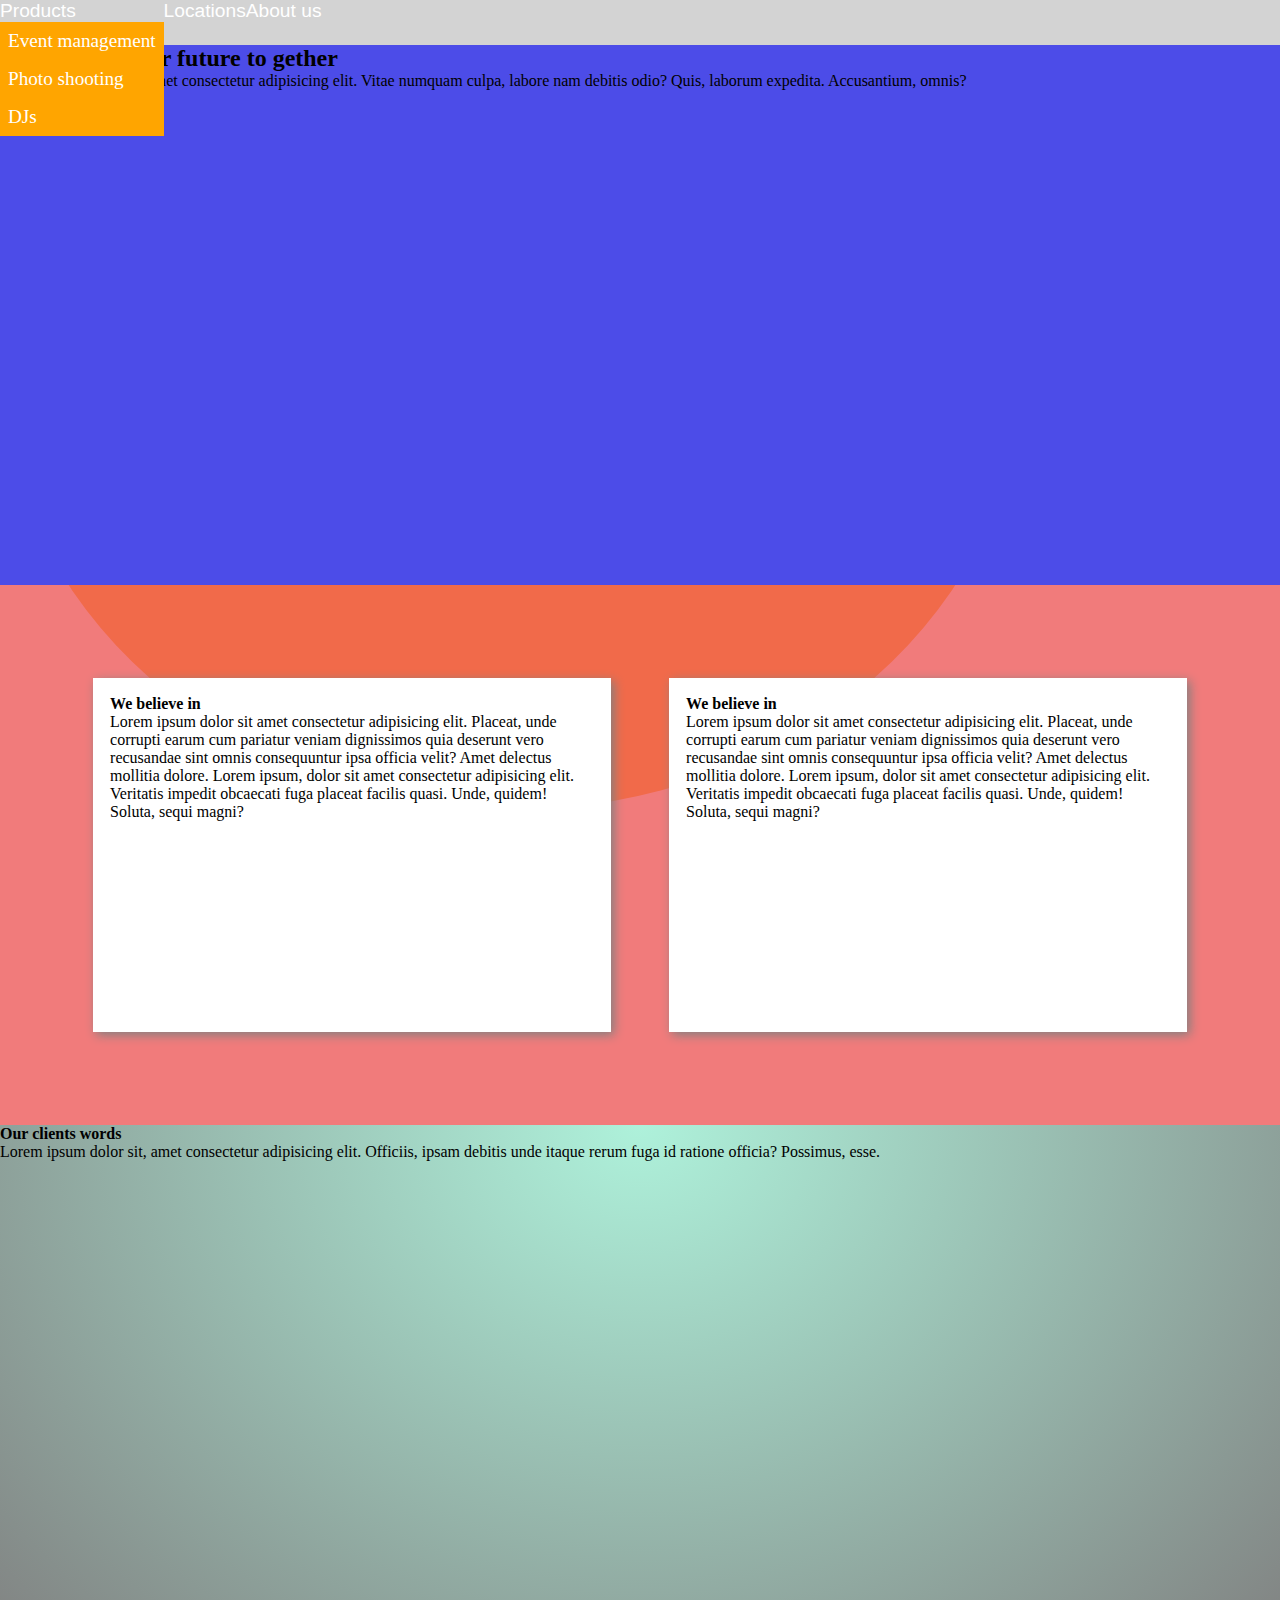
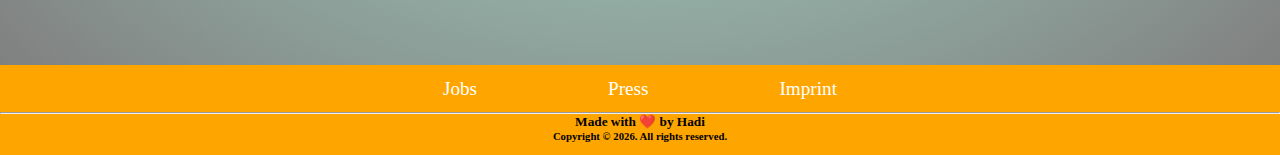
<file: feb/07-02/index.html>
<!DOCTYPE html>
<html lang="en">
  <head>
    <meta charset="UTF-8" />
    <meta http-equiv="X-UA-Compatible" content="IE=edge" />
    <meta name="viewport" content="width=device-width, initial-scale=1.0" />
    <title>Simple menu</title>
    <link rel="stylesheet" href="./css/style.css" />
  </head>
  <body>
    <!-- menu -->
    <header>
      <nav class="navbar">
        <nav class="subnav">
          <span class="subnavbtn">Products</span>
          <ul class="subnav-content">
            <li class="list-item"><a href="#">Event management</a></li>
            <li class="list-item"><a href="#">Photo shooting</a></li>
            <li class="list-item"><a href="#">DJs</a></li>
          </ul>
        </nav>
        <nav class="subnav">
          <button class="subnavbtn">Locations</button>
          <ul class="subnav-content">
            <li class="list-item">Berlin</li>
            <li class="list-item">Dubai</li>
            <li class="list-item">New York</li>
            <li class="list-item">Amsterdam</li>
          </ul>
        </nav>
        <nav class="subnav">
          <span class="subnavbtn">About us</span>
          <ul class="subnav-content">
            <li class="list-item">Who we are</li>
            <li class="list-item">Work with us</li>
          </ul>
        </nav>
      </nav>
    </header>
    <!-- <section class="side">
      <article>
        <div>
          <h2>Let's protect our future to gether</h2>
          Lorem ipsum dolor sit amet consectetur adipisicing elit. Vitae numquam
          culpa, labore nam debitis odio? Quis, laborum expedita. Accusantium,
          omnis
        </div>
      </article>
    </section> -->
    <main>
      <section class="intro-container">
        <article>
          <div>
            <h2>Let's protect our future to gether</h2>
            Lorem ipsum dolor sit amet consectetur adipisicing elit. Vitae
            numquam culpa, labore nam debitis odio? Quis, laborum expedita.
            Accusantium, omnis?
            <br />
            <a href="#">learn more</a>
          </div>
        </article>
      </section>
      <section class="products-container">
        <article>
          <div>
            <h4>We believe in</h4>
            Lorem ipsum dolor sit amet consectetur adipisicing elit. Placeat,
            unde corrupti earum cum pariatur veniam dignissimos quia deserunt
            vero recusandae sint omnis consequuntur ipsa officia velit? Amet
            delectus mollitia dolore. Lorem ipsum, dolor sit amet consectetur
            adipisicing elit. Veritatis impedit obcaecati fuga placeat facilis
            quasi. Unde, quidem! Soluta, sequi magni?
          </div>
        </article>
        <article>
          <div>
            <h4>We believe in</h4>
            Lorem ipsum dolor sit amet consectetur adipisicing elit. Placeat,
            unde corrupti earum cum pariatur veniam dignissimos quia deserunt
            vero recusandae sint omnis consequuntur ipsa officia velit? Amet
            delectus mollitia dolore. Lorem ipsum, dolor sit amet consectetur
            adipisicing elit. Veritatis impedit obcaecati fuga placeat facilis
            quasi. Unde, quidem! Soluta, sequi magni?
          </div>
        </article>
      </section>
      <section class="clients-container">
        <article>
          <div>
            <h4>Our clients words</h4>
            Lorem ipsum dolor sit, amet consectetur adipisicing elit. Officiis,
            ipsam debitis unde itaque rerum fuga id ratione officia? Possimus,
            esse.
          </div>
        </article>
      </section>
    </main>
    <!-- footer -->
    <footer>
      <ul class="footer-menu">
        <li><a href="#" class="list-item">Jobs</a></li>
        <li><a href="#" class="list-item">Press</a></li>
        <li><a href="#" class="list-item">Imprint</a></li>
      </ul>
      <hr />
      <div>
        <h5>Made with ❤️ by Hadi</h5>
        <h6>Copyright © <span class="year"> </span>. All rights reserved.</h6>
      </div>
    </footer>
    <script>
      let span = document.querySelector(".year");
      let year = new Date().getFullYear();
      span.innerHTML = year;
    </script>
  </body>
</html>
</file>
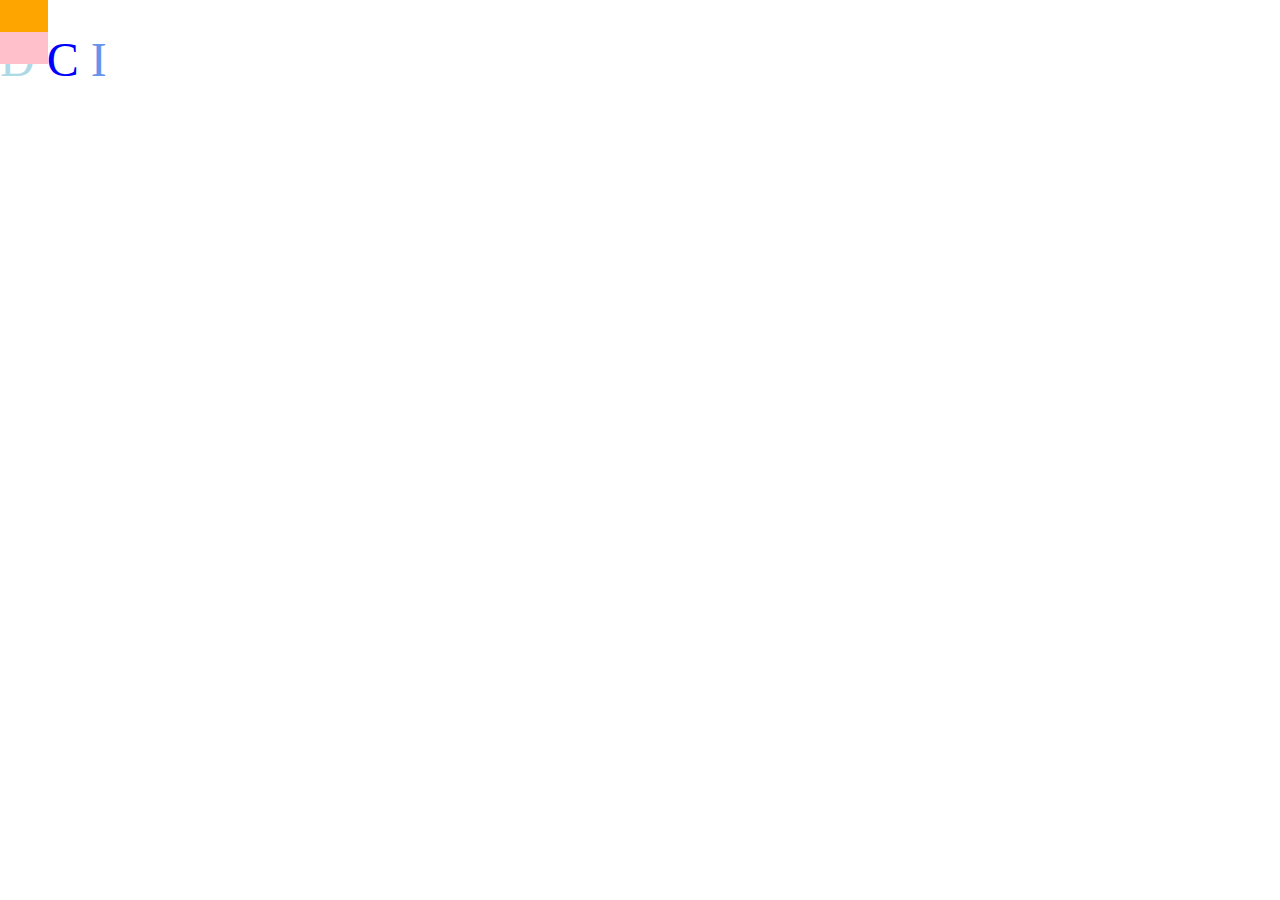
<file: feb/08-02/index.html>
<!DOCTYPE html>
<html lang="en">
  <head>
    <meta charset="UTF-8" />
    <meta http-equiv="X-UA-Compatible" content="IE=edge" />
    <meta name="viewport" content="width=device-width, initial-scale=1.0" />
    <link rel="stylesheet" href="./css/style.css" />
    <title>Animations && Simple menu</title>
  </head>
  <body>
    <!-- 
    div.box$*4
    nav>ul>li*3>a
    header+main+footer
 -->
    <div class="box"></div>
    <div class="shape"></div>
    <div class="dci"><span>D</span> <span>C</span> <span>I</span></div>
  </body>
</html>
</file>
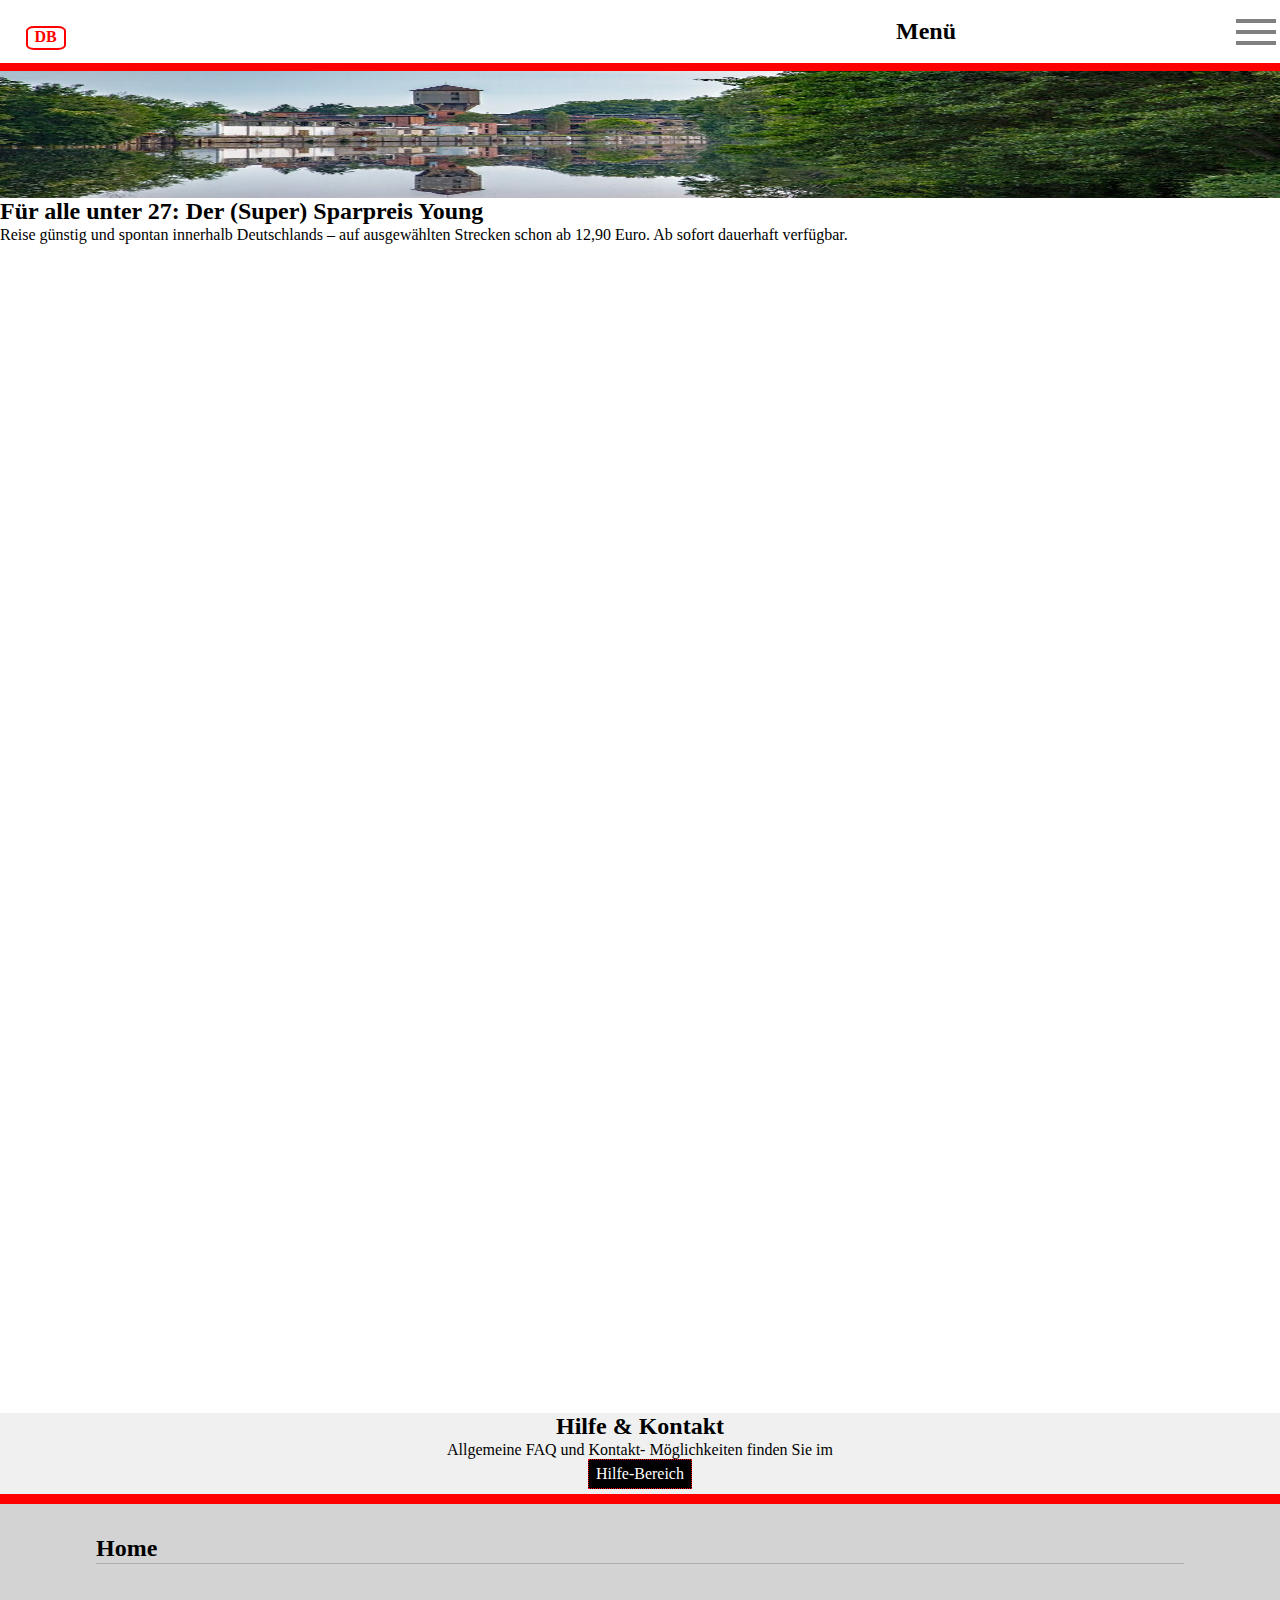
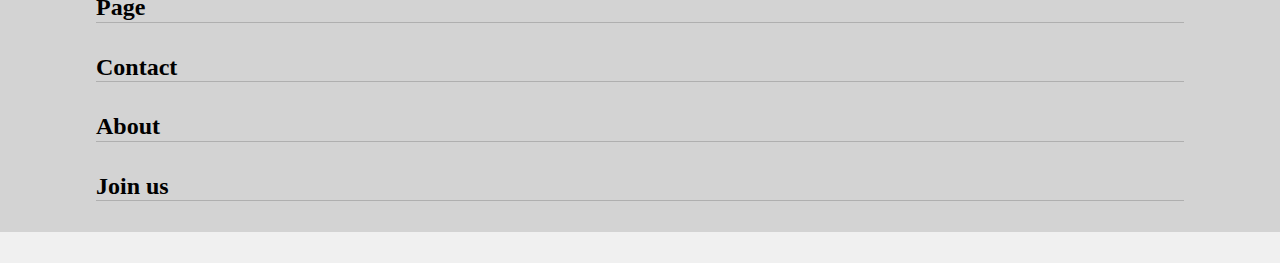
<file: feb/10-02/index.html>
<!DOCTYPE html>
<html lang="en">
  <head>
    <meta charset="UTF-8" />
    <meta name="viewport" content="width=device-width, initial-scale=1.0" />
    <meta http-equiv="X-UA-Compatible" content="ie=edge" />
    <link rel="stylesheet" href="./css/style.css" />
    <title>Web app project</title>
  </head>
  <body>
    <header>
      <nav>
        <div class="logo">DB</div>
        <ul>
          <li>StartseiteStartseite</li>
          <li>bahn.de/aktuell</li>
          <li>Hilfe & Kontakt</li>
          <li>🗺 Deutsch</li>
        </ul>
        <form action="#">
          <input type="text" placeholder="Suchen" id="1" />
        </form>
        <div class="menu">
          <h2>Menü</h2>
          <div class="hamburger">
            <div></div>
            <div></div>
            <div></div>
          </div>
        </div>
      </nav>
      <nav>
        <ul>
          <li>Tickets</li>
          <li>|</li>
          <li>Kunden</li>
          <li>|</li>
          <li>Info</li>
          <li>|</li>
          <li>Login</li>
        </ul>
      </nav>
    </header>
    <main>
      <section>
        <article class="main-landing-part">
          <div><img src="./images/image.png" alt="Just a nice view" /></div>
          <div>
            <h2>Für alle unter 27: Der (Super) Sparpreis Young</h2>
            <p>
              Reise günstig und spontan innerhalb Deutschlands – auf
              ausgewählten Strecken schon ab 12,90 Euro. Ab sofort dauerhaft
              verfügbar. 
            </p>
          </div>
        </article>
        <article class="slider"></article>
      </section>
      <section class="card">
        <article>
          <div></div>
          <div></div>
        </article>
      </section>
      <section>
        <article></article>
        <article></article>
        <article></article>
      </section>
    </main>
    <footer>
      <div>
        <h2>Hilfe & Kontakt</h2>
        <p>Allgemeine FAQ und Kontakt- Möglichkeiten finden Sie im</p>
        <a href="#" class="link"><span>Hilfe-Bereich</span></a>
      </div>
      <div>
        <ul>
          <li>Home</li>
          <li>Page</li>
          <li>Contact</li>
          <li>About</li>
          <li>Join us</li>
        </ul>
      </div>
    </footer>
  </body>
</html>
</file>
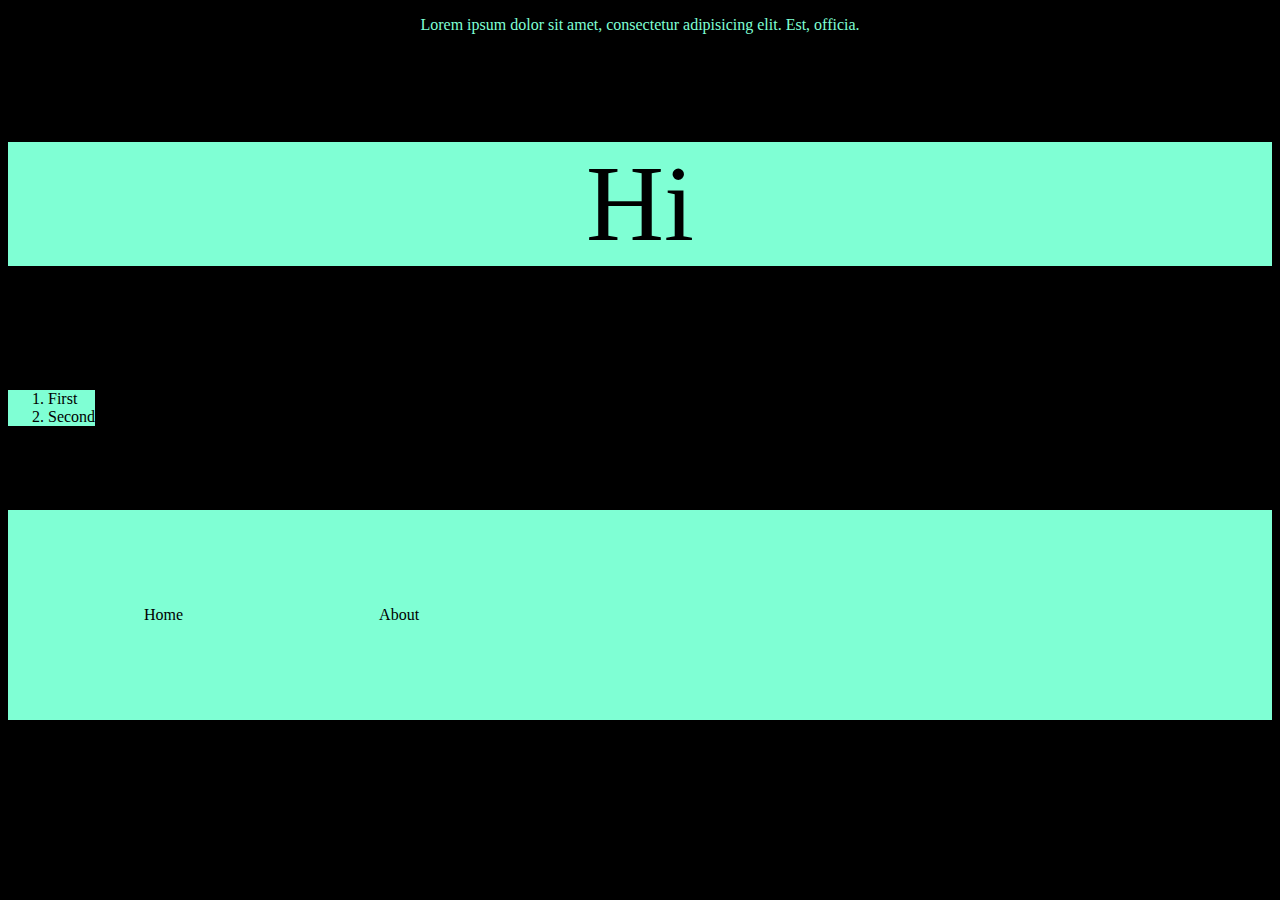
<file: jan/13-01/index.html>
<!DOCTYPE html>
<html lang="en">
  <head>
    <meta charset="UTF-8" />
    <meta http-equiv="X-UA-Compatible" content="IE=edge" />
    <meta name="viewport" content="width=device-width, initial-scale=1.0" />
    <link rel="stylesheet" href="./style.css" />
    <title>Html/css basics</title>
  </head>
  <body>
    <p class="dark">
      Lorem ipsum dolor sit amet, consectetur adipisicing elit. Est, officia.
    </p>

    <div class="dark">
      <p>Hi</p>
    </div>

    <div class="container">
    <ol>    
      <li>First</li>
      <li>Second</li>  
    </ol>
  </div >

    <ul>
      <li>Main</li>
      <li>Last</li>
    </ul>

    <nav>
      <ul class="dark light" tooltip="im a tooltip">
        <li> <a href="#">Home</a> </li>
        <li> <a href="#">About</a> </li>
      </ul>
    </nav>
  </body>
</html>
</file>
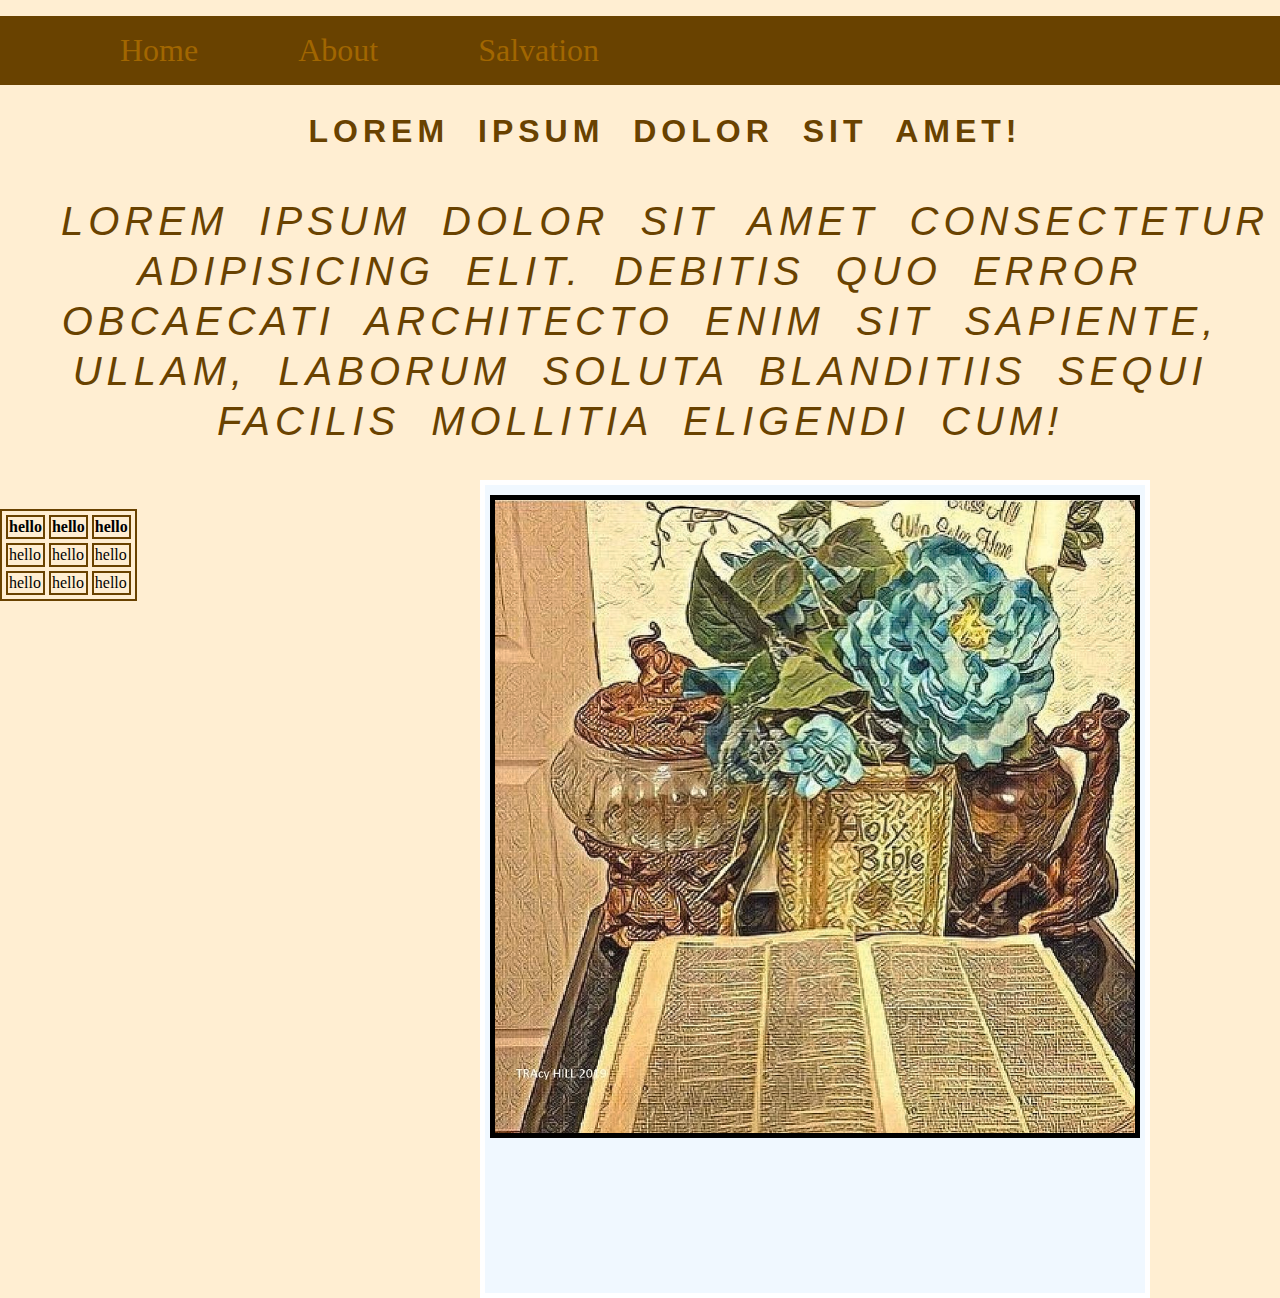
<file: jan/18-01/index.html>
<!DOCTYPE html>
<html lang="en">
  <head>
    <meta charset="UTF-8" />
    <meta http-equiv="X-UA-Compatible" content="IE=edge" />
    <meta name="viewport" content="width=device-width, initial-scale=1.0" />
    <link rel="stylesheet" href="./css/style.css" />
    <title>Css</title>
    <link rel="stylesheet" href="./css/style.css">
  </head>
  <body>

<nav>
  <ul>
    <li><a href="index.html">Home</a></li>
    <li><a href="about.html">About</a></li>
    <li><a href="salvation.html">Salvation</a></li>
  </ul>
</nav>


  <h1>Lorem ipsum dolor sit amet!</h1>

  <div>
  <p>Lorem ipsum dolor sit amet consectetur adipisicing elit. Debitis quo error obcaecati architecto enim sit sapiente, ullam, laborum soluta blanditiis sequi facilis mollitia eligendi cum!    
  </p>
  </div>

  <div>
    <a href="http://www.google.de" target="_blank" nofollow>Find the Truth</a>
  </div>

  <div id="img1">
    <img src="../18-01/images/bible.jpg" alt="bible">
  </div>

<table>
<tr>
  <th>hello</th>
  <th>hello</th>
  <th>hello</th>
</tr>
<tr>
  <td>hello</td>
  <td>hello</td>
  <td>hello</td>
</tr>
<tr>
  <td>hello</td>
  <td>hello</td>
  <td>hello</td>
</tr>
</table>

  </body>
</html>
</file>
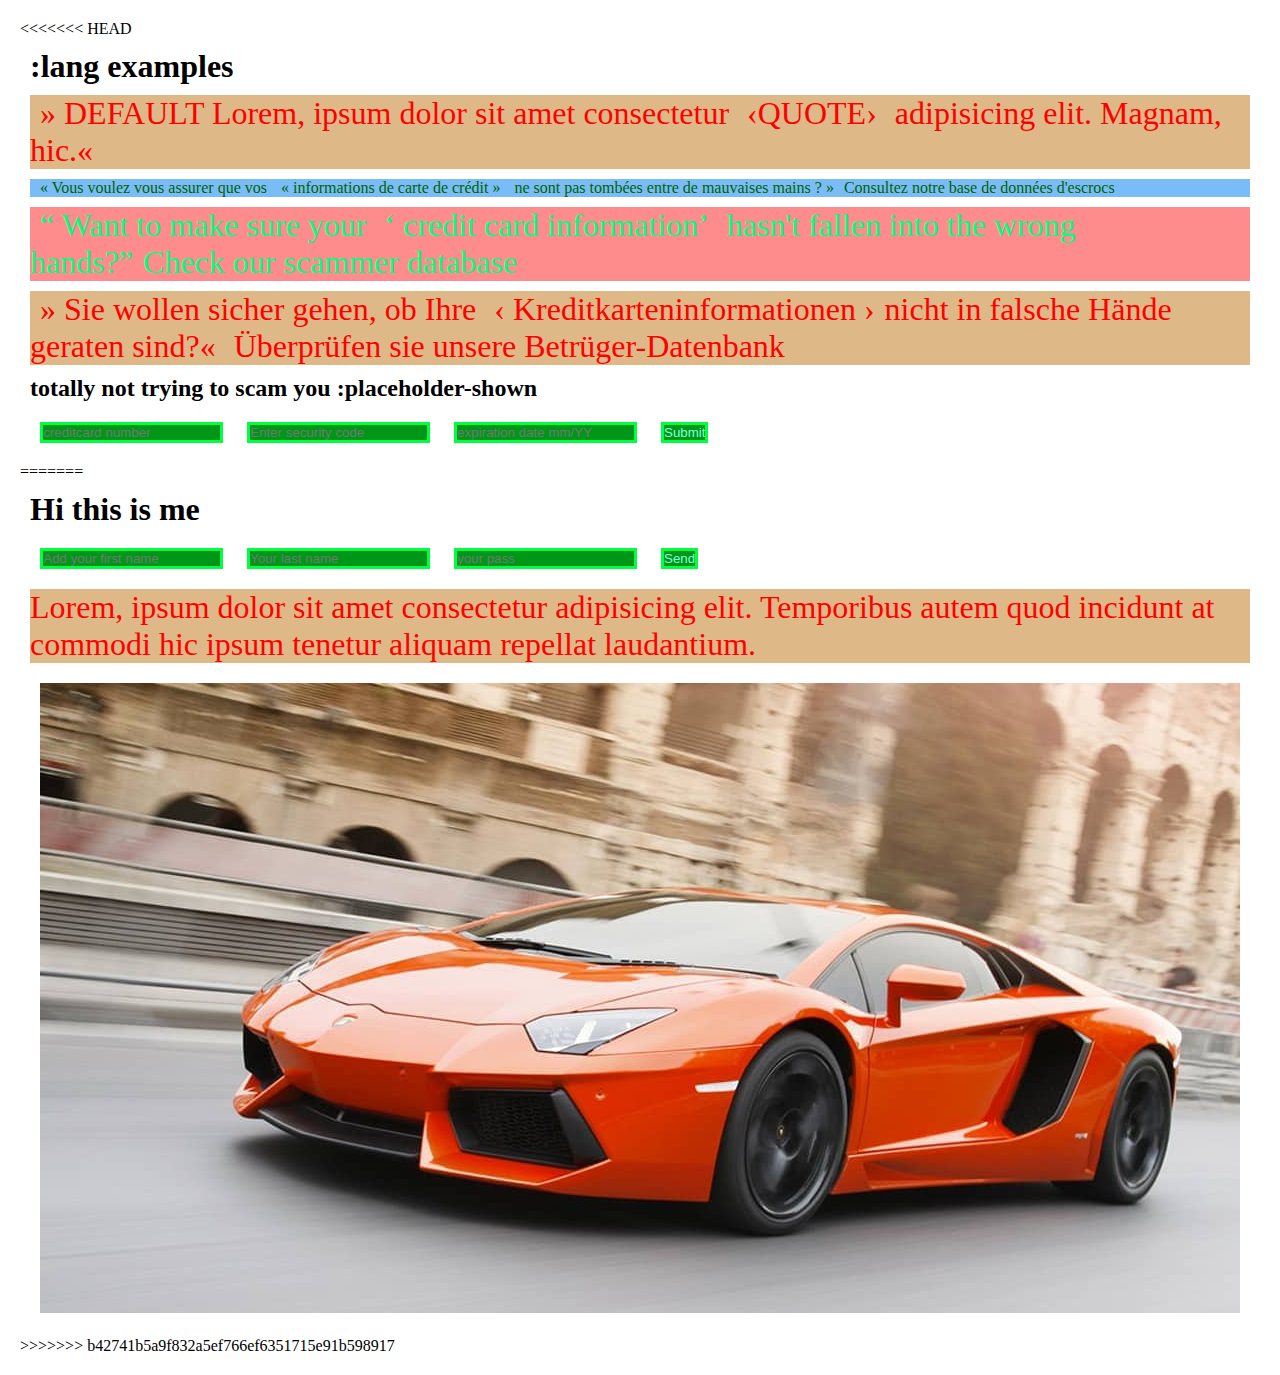
<file: jan/20-01/index.html>
<!DOCTYPE html>
<html lang="de" >
  <head>
    <meta charset="UTF-8" />
    <meta http-equiv="X-UA-Compatible" content="IE=edge" />
    <meta name="viewport" content="width=device-width, initial-scale=1.0" />
    <link rel="stylesheet" href="./css/style.css" />
    <title>Pseudo classes and elements</title>
  </head>
  <body>
<<<<<<< HEAD

    <h1> :lang examples </h1>

    <p> <q> DEFAULT Lorem, ipsum dolor sit amet consectetur 
      <q>QUOTE</q> 
      adipisicing elit. Magnam, hic.</q></p>

    <p lang="fr"> <q> 
      Vous voulez vous assurer que vos <q> informations de carte de crédit</q> ne sont pas tombées entre de mauvaises mains ?</q>Consultez notre base de données d'escrocs</p>



  <p lang="en"><q> Want to make sure your <q> credit card information</q> hasn't fallen into the wrong hands?</q>Check our scammer database</p>
  

<p lang="de"><q> Sie wollen sicher gehen, ob Ihre <q> Kreditkarteninformationen </q>nicht in falsche Hände geraten sind?</q>
Überprüfen sie unsere Betrüger-Datenbank</p>

<h2>totally not trying to scam you :placeholder-shown</h2>
<form action="" method="">
  <input type="text" name="" id="1" placeholder="creditcard number">
  <input type="password" name="" id="2" placeholder="Enter security code">
  <input type="text" name="" id="3" placeholder="expiration date mm/YY">

  <input type="submit" placeholder="scan">
</form>
=======
    <h1>Hi this is me</h1>
    <form action="index.js" method="">
      <input
        type="text"
        name="firstName"
        id="1"
        placeholder="Add your first name"
      />
      <input type="text" name="lastName" id="2" placeholder="Your last name" />
      <input type="password" name="password" id="3" placeholder="your pass" />

      <input type="submit" value="Send" />
    </form>
    <p>
      Lorem, ipsum dolor sit amet consectetur adipisicing elit. Temporibus autem
      quod incidunt at commodi hic ipsum tenetur aliquam repellat laudantium.
    </p>
    <div>
      <img
        src="./images/aventador-coupe-facebook-og.jpg"
        alt="Car"
        class="car"
      />
    </div>
    <div></div>
>>>>>>> b42741b5a9f832a5ef766ef6351715e91b598917
  </body>
</html>
</file>
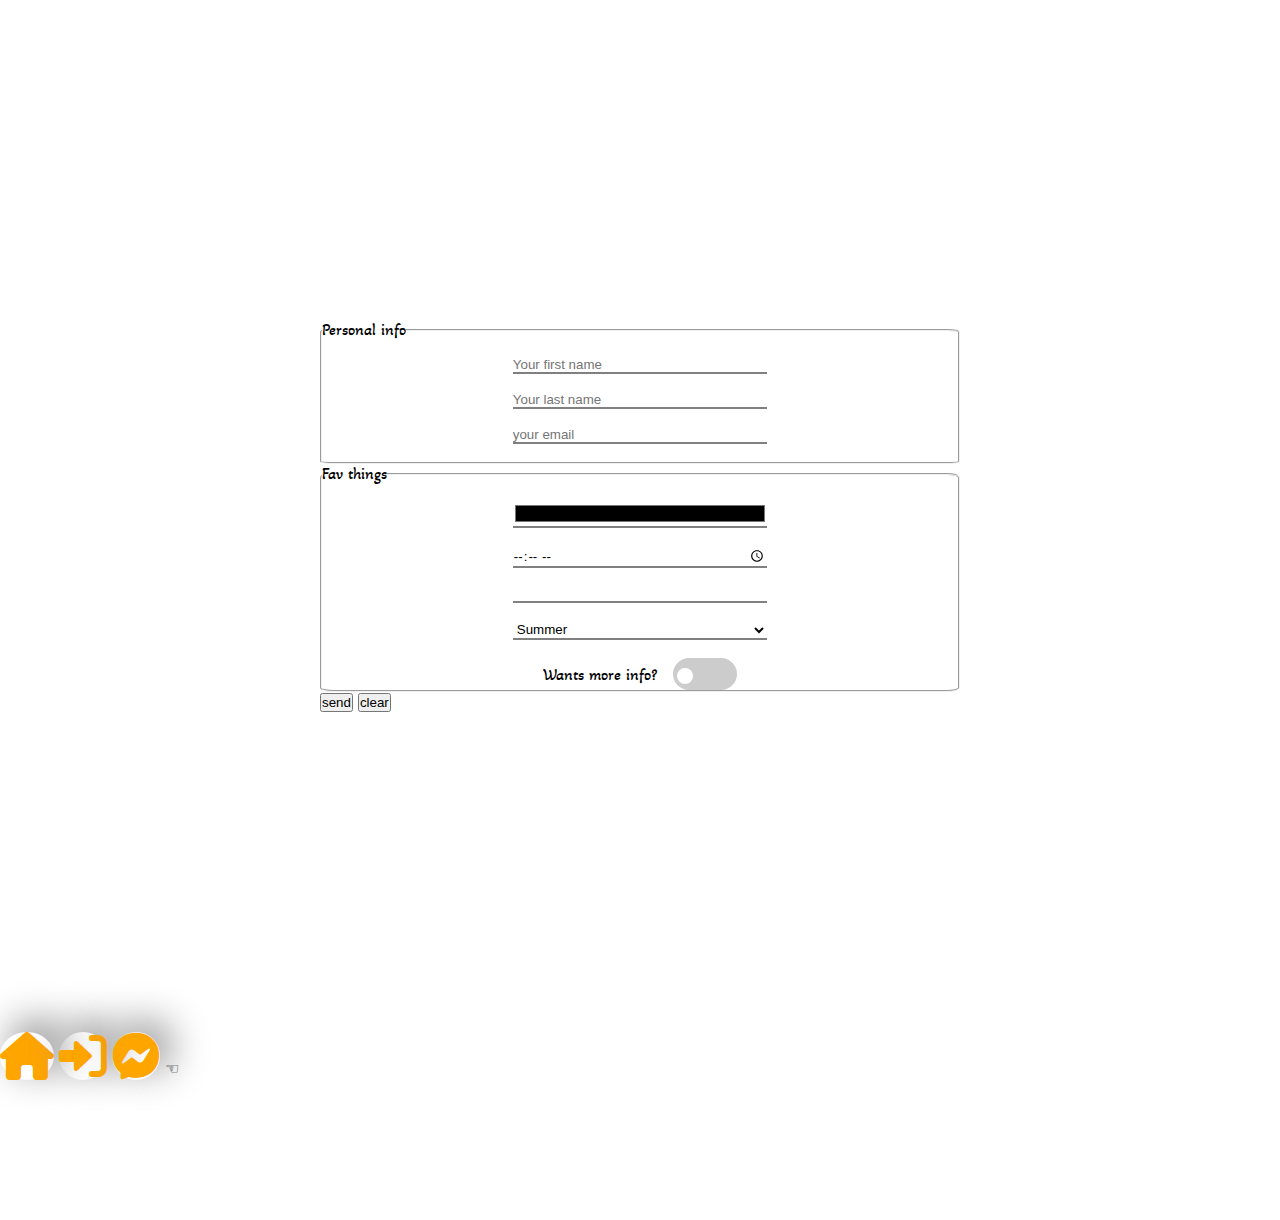
<file: jan/24-01/index.html>
<!DOCTYPE html>
<html lang="en">
  <head>
    <meta charset="UTF-8" />
    <meta http-equiv="X-UA-Compatible" content="IE=edge" />
    <meta name="viewport" content="width=device-width, initial-scale=1.0" />
    <link rel="icon" href="./images/icon.png" />
    <link
      rel="stylesheet"
      href="./fontawesome-free-6.0.0-beta3-web/css/all.css"
    />
    <!-- your css file -->
    <link rel="stylesheet" href="./css/style.css" />
    <title>Forms</title>
  </head>
  <body>
    <form action="index.js" method="GET">
      <!-- info -->
      <!-- http://127.0.0.1:5500/jan/24-01/index.js?fName=Hadi -->

      <fieldset>
        <legend>Personal info</legend>
        <input type="text" name="fName" id="1" placeholder="Your first name" />
        <input type="text" name="lName" id="2" placeholder="Your last name" />

        <input
          type="email"
          name="email"
          id="3"
          placeholder="your email"
          required
        />
      </fieldset>
      <fieldset>
        <legend>Fav things</legend>
        <input type="color" name="color" id="4" />
        <input type="time" name="" id="5" />
        <input type="number" min="1" max="100" id="6" required />
        <select name="season" id="7">
          <option value="summer">Summer</option>
          <option value="autumn">Autumn</option>
          <option value="winter">Winter</option>
          <option value="spring">Spring</option>
        </select>
        <section class="toggle" id="8">
          <label class="toggle-lable"> Wants more info?</label>
          <label class="switch">
            <input type="checkbox" name="agree" />
            <span class="slider"></span>
          </label>
        </section>
      </fieldset>
      <input type="submit" value="send" />
      <input type="reset" value="clear" />
    </form>
    <i class="fas fa-home"></i>
    <i class="fas fa-sign-in-alt"></i>
    <i class="fab fa-facebook-messenger"></i>
    &#x261C;
  </body>
</html>
</file>
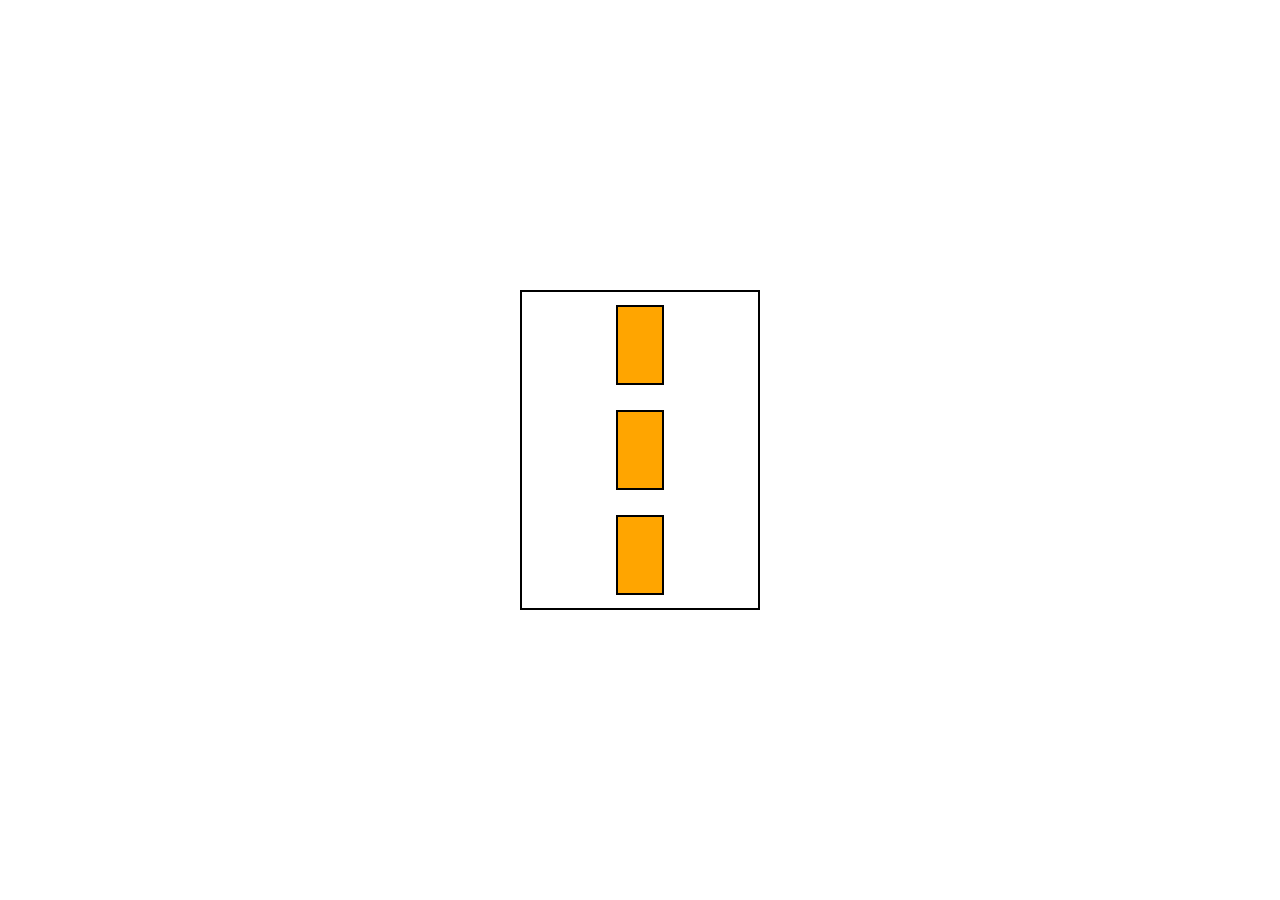
<file: jan/25-01/index.html>
<!DOCTYPE html>
<html lang="en">
  <head>
    <meta charset="UTF-8" />
    <meta http-equiv="X-UA-Compatible" content="IE=edge" />
    <meta name="viewport" content="width=device-width, initial-scale=1.0" />
    <link rel="stylesheet" href="./css/style.css" />
    <title>Flex box</title>
  </head>
  <body>
    <section>
      <article>
        <div class="container">
          <div></div>
          <div></div>
          <div></div>
        </div>
      </article>
    </section>
  </body>
</html>
</file>
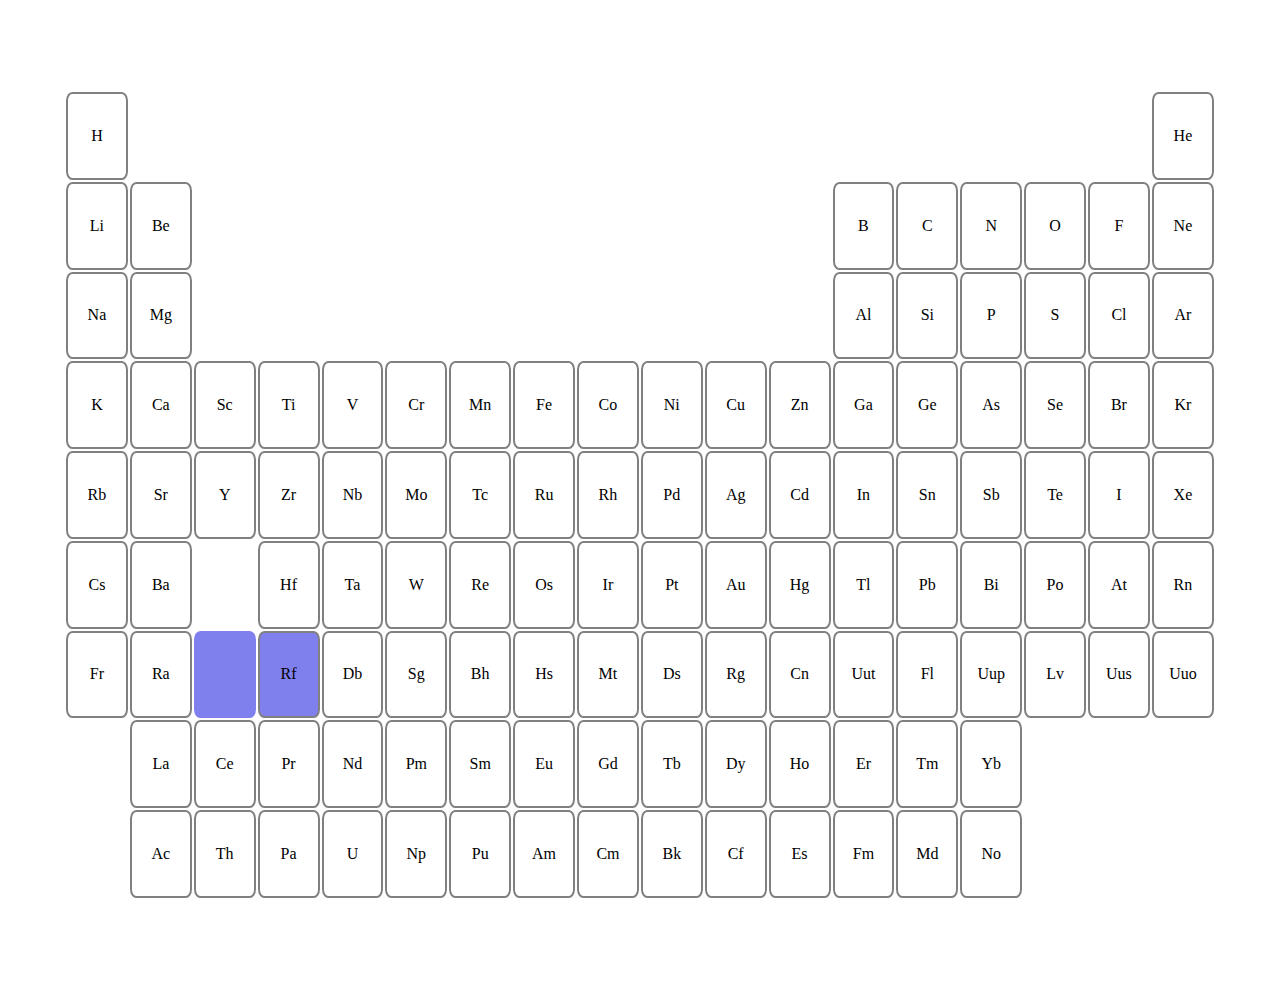
<file: jan/26-01/index.html>
<!DOCTYPE html>
<html lang="en">
  <head>
    <meta charset="UTF-8" />
    <meta http-equiv="X-UA-Compatible" content="IE=edge" />
    <meta name="viewport" content="width=device-width, initial-scale=1.0" />
    <link rel="stylesheet" href="./css/style.css" />
    <title>Document</title>
  </head>
  <body>
    <table>
      <tr>
        <td>H</td>
        <td></td>
        <td></td>
        <td></td>
        <td></td>
        <td></td>
        <td></td>
        <td></td>
        <td></td>
        <td></td>
        <td></td>
        <td></td>
        <td></td>
        <td></td>
        <td></td>
        <td></td>
        <td id="f"></td>
        <td>He</td>
      </tr>
      <tr>
        <td>Li</td>
        <td>Be</td>
        <td></td>
        <td></td>
        <td></td>
        <td></td>
        <td></td>
        <td></td>
        <td></td>
        <td></td>
        <td></td>
        <td></td>
        <td>B</td>
        <td>C</td>
        <td>N</td>
        <td>O</td>
        <td>F</td>
        <td>Ne</td>
      </tr>
      <tr>
        <td>Na</td>
        <td>Mg</td>
        <td></td>
        <td></td>
        <td></td>
        <td></td>
        <td></td>
        <td></td>
        <td></td>
        <td></td>
        <td></td>
        <td></td>
        <td>Al</td>
        <td>Si</td>
        <td>P</td>
        <td>S</td>
        <td>Cl</td>
        <td>Ar</td>
      </tr>
      <tr>
        <td>K</td>
        <td>Ca</td>
        <td>Sc</td>
        <td>Ti</td>
        <td>V</td>
        <td>Cr</td>
        <td>Mn</td>
        <td>Fe</td>
        <td>Co</td>
        <td>Ni</td>
        <td>Cu</td>
        <td>Zn</td>
        <td>Ga</td>
        <td>Ge</td>
        <td>As</td>
        <td>Se</td>
        <td>Br</td>
        <td>Kr</td>
      </tr>
      <tr>
        <td>Rb</td>
        <td>Sr</td>
        <td>Y</td>
        <td>Zr</td>
        <td>Nb</td>
        <td>Mo</td>
        <td>Tc</td>
        <td>Ru</td>
        <td>Rh</td>
        <td>Pd</td>
        <td>Ag</td>
        <td>Cd</td>
        <td>In</td>
        <td>Sn</td>
        <td>Sb</td>
        <td>Te</td>
        <td>I</td>
        <td>Xe</td>
      </tr>
      <tr>
        <td>Cs</td>
        <td>Ba</td>
        <td></td>
        <td>Hf</td>
        <td>Ta</td>
        <td>W</td>
        <td>Re</td>
        <td>Os</td>
        <td>Ir</td>
        <td>Pt</td>
        <td>Au</td>
        <td>Hg</td>
        <td>Tl</td>
        <td>Pb</td>
        <td>Bi</td>
        <td>Po</td>
        <td>At</td>
        <td>Rn</td>
      </tr>
      <tr>
        <td>Fr</td>
        <td>Ra</td>
        <td></td>
        <td>Rf</td>
        <td>Db</td>
        <td>Sg</td>
        <td>Bh</td>
        <td>Hs</td>
        <td>Mt</td>
        <td>Ds</td>
        <td>Rg</td>
        <td>Cn</td>
        <td>Uut</td>
        <td>Fl</td>
        <td>Uup</td>
        <td>Lv</td>
        <td>Uus</td>
        <td>Uuo</td>
      </tr>
      <tr>
        <td></td>
        <td>La</td>
        <td>Ce</td>
        <td>Pr</td>
        <td>Nd</td>
        <td>Pm</td>
        <td>Sm</td>
        <td>Eu</td>
        <td>Gd</td>
        <td>Tb</td>
        <td>Dy</td>
        <td>Ho</td>
        <td>Er</td>
        <td>Tm</td>
        <td>Yb</td>
        <td></td>
        <td></td>
        <td></td>
      </tr>
      <tr>
        <td></td>
        <td>Ac</td>
        <td>Th</td>
        <td>Pa</td>
        <td>U</td>
        <td>Np</td>
        <td>Pu</td>
        <td>Am</td>
        <td>Cm</td>
        <td>Bk</td>
        <td>Cf</td>
        <td>Es</td>
        <td>Fm</td>
        <td>Md</td>
        <td>No</td>
        <td></td>
        <td></td>
        <td></td>
      </tr>
    </table>
  </body>
</html>
</file>
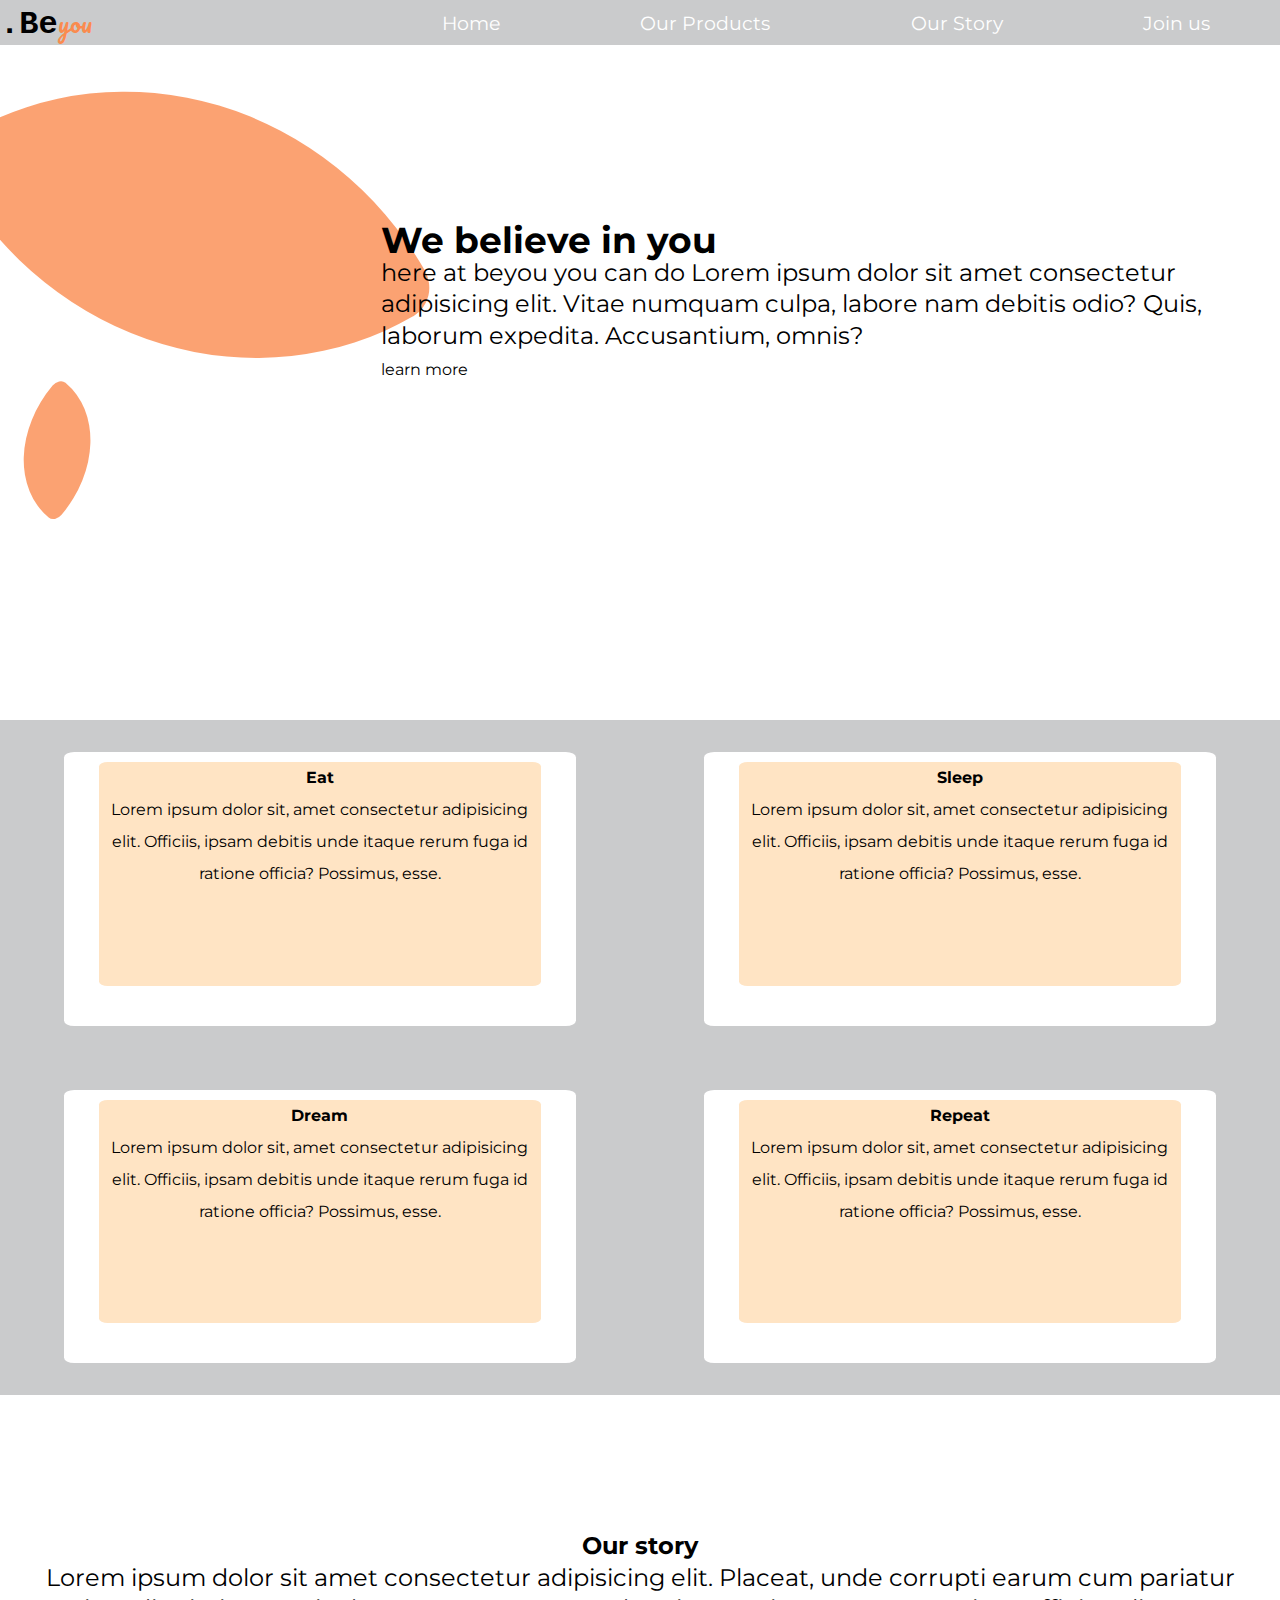
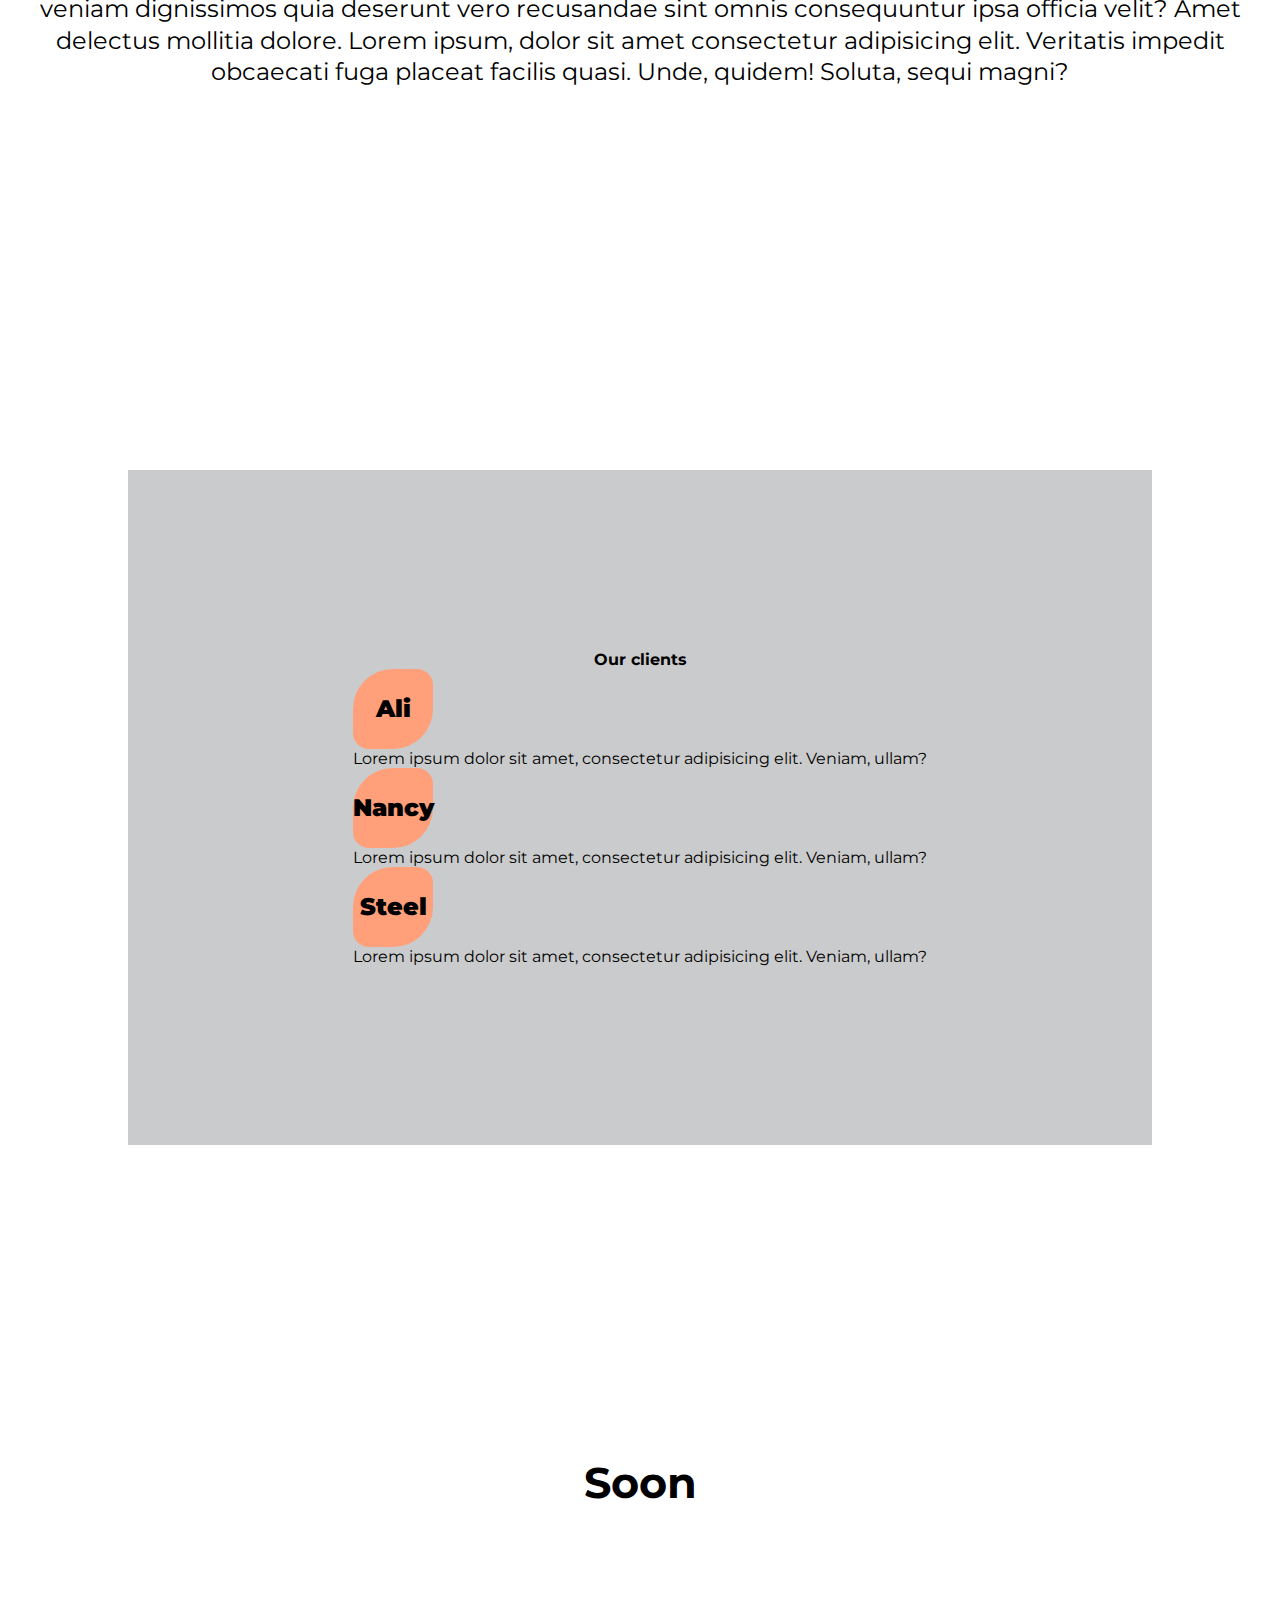
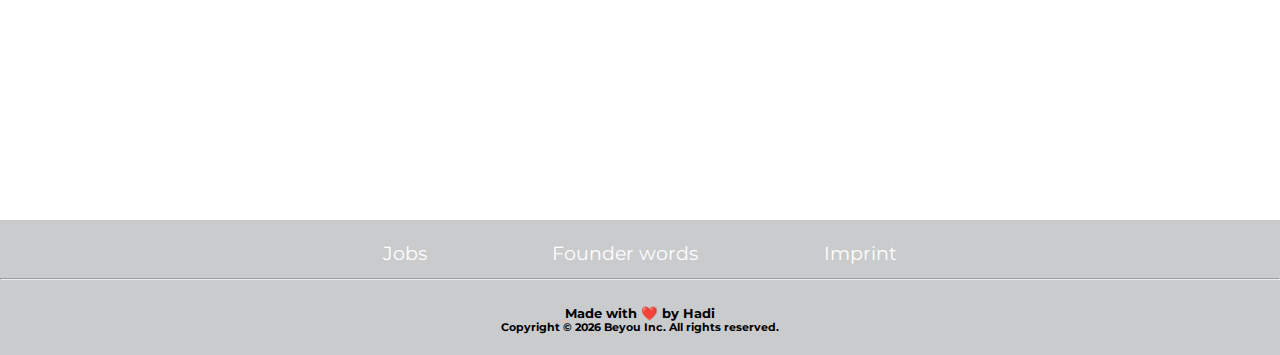
<file: jan/27-01/index.html>
<!DOCTYPE html>
<html lang="en">
  <head>
    <meta charset="UTF-8" />
    <meta http-equiv="X-UA-Compatible" content="IE=edge" />
    <meta name="viewport" content="width=device-width, initial-scale=1.0" />
    <link rel="stylesheet" href="./css/style.css" />
    <title>Beyou</title>
  </head>
  <body>
    <header>
      <div class="logo"><span>.Be</span><span>you</span></div>
      <nav>
        <ul>
          <li><a href="#">Home</a></li>
          <li><a href="#products">Our Products</a></li>
          <li><a href="#story">Our Story</a></li>
          <li><a href="#join">Join us</a></li>
        </ul>
      </nav>
    </header>
    <main>
      <section class="main-container">
        <article>
          <div class="just-shapes">
            <div class="shape"></div>
            <div class="shape two"></div>
          </div>

          <div class="main-intro">
            <h2>We believe in you</h2>
            here at beyou you can do Lorem ipsum dolor sit amet consectetur
            adipisicing elit. Vitae numquam culpa, labore nam debitis odio?
            Quis, laborum expedita. Accusantium, omnis?
            <br />
            <a href="#">learn more</a>
          </div>
        </article>
        <article class="about">
          <div class="bg">
            <div class="card eat">
              <h4>Eat</h4>
              Lorem ipsum dolor sit, amet consectetur adipisicing elit.
              Officiis, ipsam debitis unde itaque rerum fuga id ratione officia?
              Possimus, esse.
            </div>
          </div>
          <div class="bg">
            <div class="card sleep">
              <h4>Sleep</h4>
              Lorem ipsum dolor sit, amet consectetur adipisicing elit.
              Officiis, ipsam debitis unde itaque rerum fuga id ratione officia?
              Possimus, esse.
            </div>
          </div>
          <div class="bg">
            <div class="card dream">
              <h4>Dream</h4>
              Lorem ipsum dolor sit, amet consectetur adipisicing elit.
              Officiis, ipsam debitis unde itaque rerum fuga id ratione officia?
              Possimus, esse.
            </div>
          </div>
          <div class="bg">
            <div class="card repeat">
              <h4>Repeat</h4>
              Lorem ipsum dolor sit, amet consectetur adipisicing elit.
              Officiis, ipsam debitis unde itaque rerum fuga id ratione officia?
              Possimus, esse.
            </div>
          </div>
        </article>
        <article id="story">
          <div>
            <h4>Our story</h4>
            Lorem ipsum dolor sit amet consectetur adipisicing elit. Placeat,
            unde corrupti earum cum pariatur veniam dignissimos quia deserunt
            vero recusandae sint omnis consequuntur ipsa officia velit? Amet
            delectus mollitia dolore. Lorem ipsum, dolor sit amet consectetur
            adipisicing elit. Veritatis impedit obcaecati fuga placeat facilis
            quasi. Unde, quidem! Soluta, sequi magni?
          </div>
        </article>
        <article id="products">
          <h4>Our clients</h4>
          <div>
            <div class="avatar"><h5>Ali</h5></div>
            Lorem ipsum dolor sit amet, consectetur adipisicing elit. Veniam,
            ullam?
          </div>
          <div>
            <div class="avatar"><h5>Nancy</h5></div>
            Lorem ipsum dolor sit amet, consectetur adipisicing elit. Veniam,
            ullam?
          </div>
          <div>
            <div class="avatar"><h5>Steel</h5></div>
            Lorem ipsum dolor sit amet, consectetur adipisicing elit. Veniam,
            ullam?
          </div>
        </article>
        <article id="join">
          <h6>Soon</h6>
        </article>
      </section>
    </main>
    <footer>
      <ul>
        <li><a href="#">Jobs</a></li>
        <li><a href="#">Founder words</a></li>
        <li><a href="#">Imprint</a></li>
      </ul>
      <hr />
      <div>
        <h5>Made with ❤️ by Hadi</h5>
        <h6>
          Copyright © <span id="year"></span> Beyou Inc. All rights reserved.
        </h6>
      </div>
    </footer>
    <script>
      // soon we will learn all if that :)
      let span = document.getElementById("year");
      let year = new Date().getFullYear();
      span.innerHTML = year;
    </script>
  </body>
</html>
</file>
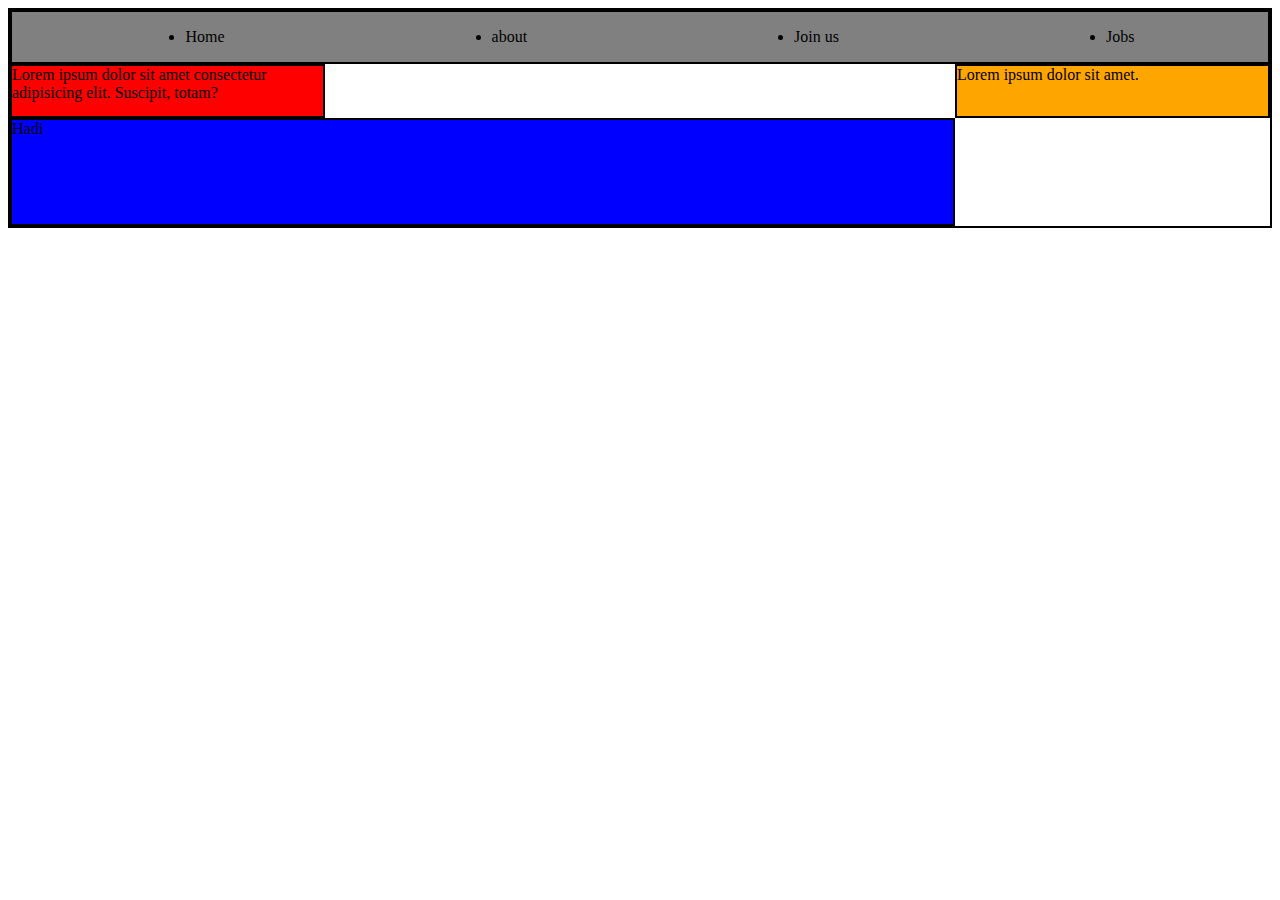
<file: jan/31-01/index.html>
<!DOCTYPE html>
<html lang="en">
  <head>
    <meta charset="UTF-8" />
    <meta http-equiv="X-UA-Compatible" content="IE=edge" />
    <link rel="stylesheet" href="./css/style.css" />
  </head>
  <body>
    <div class="container">
      <div class="item-a">
        <ul>
          <li>Home</li>
          <li>about</li>
          <li>Join us</li>
          <li>Jobs</li>
        </ul>
      </div>
      <div class="item-b">
        Lorem ipsum dolor sit amet consectetur adipisicing elit. Suscipit,
        totam?
      </div>
      <div class="item-c">Lorem ipsum dolor sit amet.</div>
      <div class="item-d">Hadi</div>
    </div>
  </body>
</html>
</file>
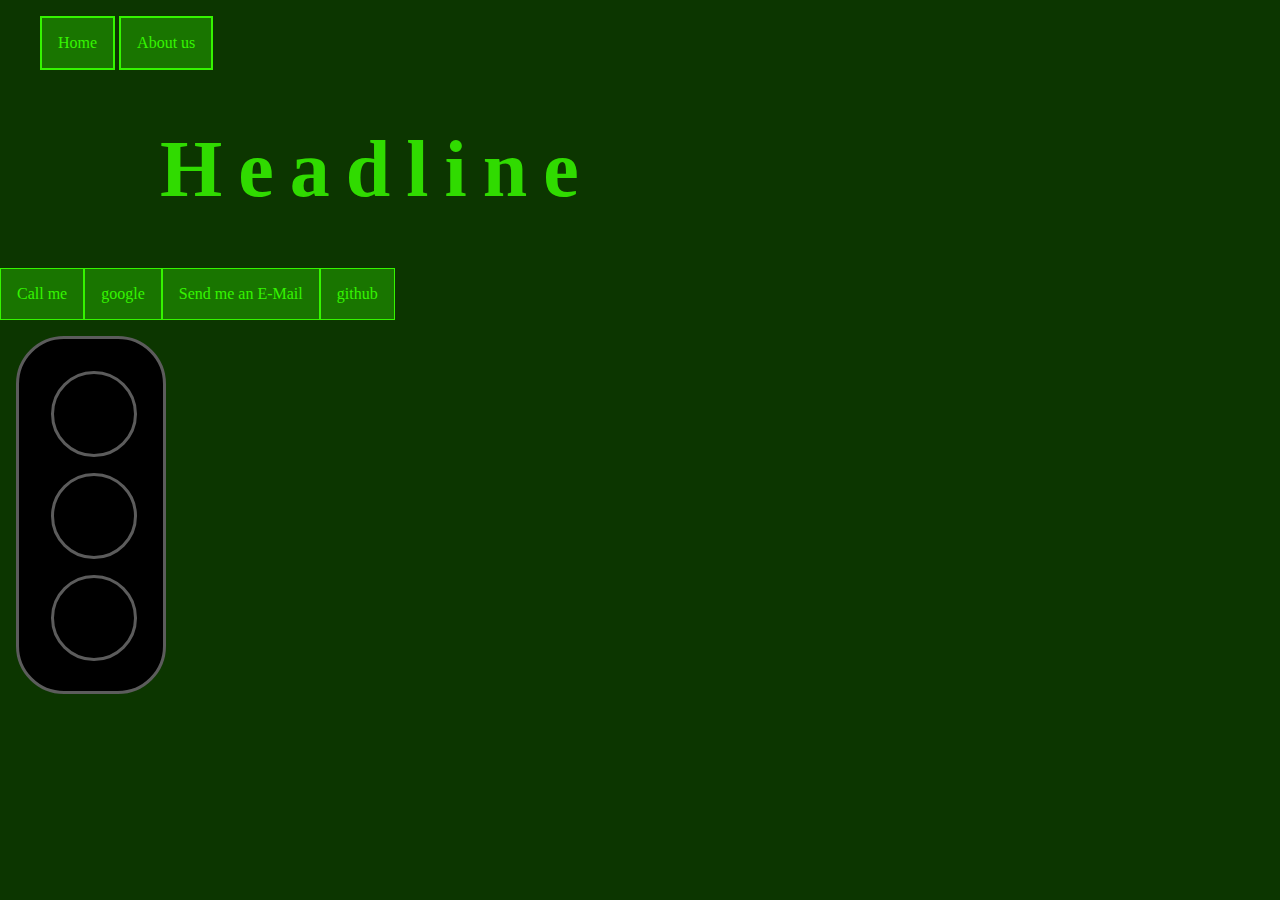
<file: jan/17-01/your-work/index.html>
<!-- here you can add your version of the class live-coding -->
<!DOCTYPE html>
<html lang="en">
<head>
  <meta charset="UTF-8">
  <meta http-equiv="X-UA-Compatible" content="IE=edge">
  <meta name="viewport" content="width=device-width, initial-scale=1.0">
  <title>Home</title>
<link rel="stylesheet" href="./css/style.css">

</head>
<body>
  <header>
    <nav>
      <ul>
        <li><a href="#">Home</a></li>
        <li><a href="./html/about.html">About us</a></li>
      </ul>
    </nav>
  </header>
  <main>
    <h1>Headline</h1>
<!-- a examples -->
    <div id="ancor">
    <a href="tel:+491722222222">Call me</a>
    <br>
    <a href="http://www.google.de" target="_blank">google</a>
    <br>
    <a href="mailto:morris.brujah@gmail.com">Send me an E-Mail</a>
    <br>
    <a href="http://www.github.com" target="_blank" >github</a>
  </div>
<!-- a examples end -->
    <section>
<!-- traffic light start-->
      <div id=frame>
        <div id="red">Stop! you fool</div>
        <div id="yellow">Get ready</div>
        <div id="green">Go! fool</div>
      </div>
<!-- traffic light end -->
    </section>
  </main>
</body>
</html>
</file>
<file: feb/07-02/css/style.css>
@import url("https://fonts.googleapis.com/css2?family=Montserrat:wght@100&family=Pacifico&family=Sedgwick+Ave&display=swap");
@import url("./logo.css");
@import url("./anchors.css");
@import url("./menu.css");
@import url("./main-section.css");
@import url("./footer.css");
/* hey this  */
* {
  margin: 0;
  padding: 0;
  box-sizing: border-box;
}
:root {
  font-size: 16px;
}
body {
  width: 100vw;
  display: grid;
  /* if you needed aside menu */
  /* grid-template-columns: 10vw 1fr;
  grid-template-rows: 5vh repeat(3, 60vh) 10vh;
  grid-template-areas:
    "menu menu"
    "side intro"
    "side products"
    "side clients"
    "side footer"; */
  grid-template-rows: 5vh repeat(3, 60vh) 10vh;
  grid-template-areas:
    "menu"
    "intro"
    "products"
    "clients"
    "footer";
}
/* .side {
  grid-area: side;
  background: red;
} */
/* nobile */
@media only screen and (max-width: 450px) {
  body {
    font-size: 1.2rem;
    grid-template-rows: 5vh repeat(3, 80vh) 10vh;
  }
}
/*  */
</file>
<file: feb/08-02/css/style.css>
* {
  padding: 0;
  margin: 0;
  box-sizing: border-box;
}
:root {
  /* some var */
  --the-best-color: orange;
}
.box {
  width: 3rem;
  height: 2rem;
  background-color: var(--the-best-color);
  /* step num 1 ani name */
  animation-name: move;
  /* step num 2 ani for how long*/
  animation-duration: 2s;
  /* opt */
  animation-iteration-count: infinite;
  animation-delay: 5s;
}
/* step 3 your keyframes */
@keyframes move {
  0% {
    width: 4rem;
  }
  50% {
    width: 10rem;
    background-color: aqua;
  }
  100% {
    width: 50rem;
    background-color: black;
  }
}
/* other way for keyframes */
/* 
from {
   
  }
  to {
    
  }
*/
.shape {
  width: 3rem;
  height: 2rem;
  background-color: pink;
  animation-name: change;
  animation-duration: 2.5s;
  animation-iteration-count: infinite;
  animation-delay: 5s;
  display: block;
  position: absolute;
}
/* here */
@keyframes change {
  0% {
    opacity: 0;
    top: 0;
    left: 0;
  }
  50% {
    opacity: 0.5;
    top: 50%;
    /* left: 50%; */
  }
  100% {
    opacity: 1;
    top: 80%;
    /* left: 80%; */
  }
}
.dci {
  font-size: 3rem;
  animation-name: letter-moving;
  animation-duration: 3s;
}
.dci :nth-child(1) {
  color: lightblue;
  animation-name: letter-D;
  animation-duration: 1s;
  animation-iteration-count: infinite;
}
.dci :nth-child(2) {
  color: blue;
  animation-name: letter-C;
  animation-duration: 0.5s;
  animation-iteration-count: infinite;
}
.dci :nth-child(3) {
  color: cornflowerblue;
  animation-name: letter-I;
  animation-duration: 1s;
  animation-iteration-count: infinite;
  /* animation: ; */
}
@keyframes letter-D {
  0% {
    font-size: 4rem;
  }
  50% {
    font-size: 5rem;
  }
  100% {
    font-size: 6rem;
  }
}
@keyframes letter-C {
  0% {
    font-size: 5rem;
  }
  50% {
    font-size: 3rem;
  }
  100% {
    font-size: 1rem;
  }
}
@keyframes letter-I {
  0% {
    font-size: 4rem;
  }
  50% {
    font-size: 7rem;
  }
  100% {
    font-size: 8rem;
  }
}
</file>
<file: jan/13-01/style.css>
body{
  background-color: rgb(0, 0, 0);
}

body p {
text-align: center;
color: aquamarine;
}

div {
background-color: aquamarine;
}

div p{
color: black;
font-size: 108px;
}

nav {
 
  background-color: aquamarine;
  position:static;
}

nav ul li{
display: inline-flex;
margin: 4em;
padding: 2em;
}
nav ul li a{
  text-decoration: none;
  color: black;
}

nav ul li a:hover{
  background-color: black;
  color: aquamarine;
  text-decoration: none;
  transition: 1.5s;
  }

.container {
  background-color: rgb(0, 0, 0);
  display: flex;
  align-items: center;
}

div ol {
background-color: aquamarine;
  }
</file>
<file: jan/18-01/css/style.css>
html body 
{
  font-size: 16px;
  background-color: #ffeed2;
  padding: 0px;
  margin: 0px;
}

nav 
{
  background-color: #694200;  
  width: 100%;
  margin: 0px;
}

 ul li 
 {
   font-size: 2rem;
   display: inline-flex;
   margin-left: 4rem;
   padding: 1rem;
 }

li a:hover 
{
  background-color: #a16600;
  color: #694200;
}

div
{
  font-size: 20px;
}
/* font formatting */
p , h1 
{
  color: #694200;
  letter-spacing: 5px;
  word-spacing: 15px;
  line-height: 50px;
  text-align: center;
  text-transform: uppercase;
  text-indent: 50px;
  font-family: 'Franklin Gothic Medium', 'Arial Narrow', Arial, sans-serif;
  font-size: 2em;
}

p 
{
  font-style: italic;
}

a, a:visited 
{
  color: #a16600;
  text-decoration: none;
  text-align: center;
  display: block;
}

div a:hover 
{
background-color: antiquewhite;
color: gold;
transition: 0.25s;
}

img
{
width: 100%;
border: 5px solid black;
}

#img1
{
  position: absolute;
  top:30rem;
  left: 30rem;
  width: 50%;

  border: white solid 5px;
  padding: 10px 15px 150px 5px;
  background-color: aliceblue;
}

#img1:hover{
  transform: scale(1.5) rotate(45deg);
  transition: 150ms;
 
}

table, th, td, tr{
  border: #694200 2px solid;
  border-spacing: 4px;
  
  
}
</file>
<file: jan/20-01/css/style.css>
* {
  box-sizing: border-box;
  margin: 10px;
  padding: 0;
}
<<<<<<< HEAD
/* :lang  */

:lang(it){
border: 2px dashed black;
}
:lang(en) > q { quotes: '\201C' '\201D' '\2018' '\2019'; }
:lang(fr) > q { quotes: '« ' ' »'; }
:lang(de) > q { quotes: '»' '«' '\2039' '\203A'; }

:lang(fr)
{
  color: darkgreen;
  background-color: rgb(121, 188, 247);
}

p>q:lang(en), p:lang(en) {
  color: rgb(6, 255, 130);
  font-size: 2rem;
  background-color: rgb(255, 140, 140);
}

p:lang(de) {
color: red;
font-size: 2rem;
background-color: burlywood;
}

/* :placeholder-shown  */

input{
  border: 3px solid rgb(0, 255, 64);
  background-color: rgb(0, 151, 25);
  color: aquamarine;
=======
:root {
  font-size: 16px;
  /* hey I have something for you */
  --my-color: orange;
  --my-font-size: 3rem;
  --other-color: rgba(222, 33, 5, 0.5);
  --header-font-family: "Lucida Sans" Geneva, Verdana, sans-serif;
  --box-width: 3rem;
  --img-height: 44rem;
}
body {
  color: var(--my-color);
}
h1 {
  border: 2px var(--my-color) solid;
}
/* pseudo elements VS  pseudo classes */

/* pseudo-class is a keyword added to a selector that specifies a special state of the selected element(s). */
/* more pseudo classes
  :valid
  :hover
  
  */

/* pseudo-element is a keyword added to a selector that lets you style a specific part of the selected element(s) */

/* ::before  Vs :before */
/*   
    :before css2 and ::before is css3
  */
h1::after {
  content: "😎";
}
h1::before {
  content: "🎉";
}
/* ::placeholder  */
input[type="text"]::placeholder,
input[type="password"]::placeholder {
  color: var(--my-color);
}
/* ::first-letter (:first-letter) */
p::first-letter {
  color: var(--other-color);
  /* font-size: 4rem; */
  /* font-size: calc(var(--my-font-size) - 1rem); */
  font-size: calc(var(--my-font-size) * 1);
}
/* display:none vs opacity: 0 */
div {
  border: 2px black solid;
}
/* vh & vw */
.car {
  /* view port width */
  width: 50vw;
  /* view port height */
  height: 50vh;
  filter: grayscale(10);
  /* opacity: 0.3; */
  display: none;
>>>>>>> b42741b5a9f832a5ef766ef6351715e91b598917
}

input:placeholder-shown {
  display: block;
  border-color: rgb(255, 0, 0);
  font-style: italic;
  font-size: 2rem;
  background-color: lightcoral;
}
input:placeholder-shown:hover{
  border: 5px solid red;
  background-color: yellow;
}
</file>
<file: jan/24-01/css/style.css>
/* fonts */
@import url("https://fonts.googleapis.com/css2?family=Akaya+Telivigala&display=swap");
@import url("./color.css");
* {
  margin: 0;
  padding: 0;
  box-sizing: border-box;
}

body {
  font-family: "Akaya Telivigala", "Segoe UI", Tahoma, Geneva, Verdana,
    sans-serif;
  width: 100vw;
  height: 100vh;
  transition: 0.2s;
}
/* form */
form {
  margin: 25% auto;
  width: 50%;
}
fieldset {
  border-radius: 2%;
}
fieldset input,
select {
  margin: 2vh auto;
  display: block;
  width: 40%;
  background-color: transparent;
  border: none;
  border-bottom: 2px gray solid;
  font-family: "Lucida Sans", "Lucida Sans Regular", "Lucida Grande",
    "Lucida Sans Unicode", Geneva, Verdana, sans-serif;
}
fieldset input:focus,
select:focus {
  outline: none;
  border-bottom: 2px orange solid;
}

/* fancy checkbox */
.toggle {
  display: flex;
  align-items: center;
  justify-content: center;
}
/* Hide the ugly html checkbox */
.switch input {
  opacity: 0;
  width: 0;
  height: 0;
}
/* The switch */
.switch {
  position: relative;
  width: 4rem;
  height: 2rem;
  /* border: 2px red dashed; */
  margin-left: 1rem;
}
.slider {
  position: absolute;
  top: 0;
  right: 0;
  left: 0;
  bottom: 0;
  /* border: 2px orange dashed; */
  cursor: pointer;
  background-color: #ccc;
  border-radius: 5rem;
  transition: 0.4s;
}
.slider::before {
  position: absolute;
  content: "";
  border-radius: 100%;
  left: 0.25rem;
  bottom: 0.35rem;
  width: 1rem;
  height: 1rem;
  background-color: white;
}
.switch input:checked + .slider {
  background-color: orange;
}
.switch input:checked + .slider::before {
  transform: translateX(2.5rem);
}

/* font-awesome */
i {
  font-size: 3rem;
  color: var(--orange-is-my-fav);
  box-shadow: 10px -10px 40px gray;
  border-radius: 50%;
}
</file>
<file: jan/25-01/css/style.css>
/* fonts */
@import url("https://fonts.googleapis.com/css2?family=Akaya+Telivigala&display=swap");
/* root */
* {
  margin: 0;
  padding: 0;
  box-sizing: border-box;
}
/* body */
body {
  display: flex;
  justify-content: center;
  align-items: center;
  height: 100vh;
  width: 100vw;
}
/* Flex */
.container {
  width: 15rem;
  height: 20rem;
  border: 2px black solid;
  display: flex;
  justify-content: space-around;
  align-items: center;
  flex-direction: column;
}

.container div {
  width: 3rem;
  height: 5rem;
  background-color: orange;
  border: 2px black solid;
}
</file>
<file: jan/26-01/css/style.css>
.container {
  display: flex;
  justify-content: space-evenly;
  /* flex-direction: row;
  flex-wrap: wrap; */
  /* shorthand */
  flex-flow: row-reverse wrap;
  align-items: center;
  width: 40rem;
  height: 30rem;
  border: 2px black solid;
}
.child {
  /* width: 5rem;
  height: 8rem; */
  color: white;
  margin-left: 1rem;
  border: 2px black solid;
}
.green {
  background-color: lightgreen;
  order: 1;
  flex-grow: 8;
}
.red {
  background-color: lightcoral;
  order: 1;
  flex-grow: 2;
}
.black {
  background-color: black;
  flex-grow: 1;
}
.box {
  order: 2;
}

/* special effects */
/*  order : sets the order to lay out an item in a flex */

/*  flex-grow : sets the flex grow facto, no negative numbers*/

/*  flex-shrink : sets the flex shrink factor of a flex item, no negative numbers*/

/* flex-wrap : sets whether flex items are forced onto one line or can wrap onto multiple lines */

/* flex-direction : sets how flex items are placed in the flex container defining the main axis and the direction (normal or reversed). */

/* 
 the shortcut 
  flex : sets how a flex item will grow or shrink to fit the space available in its flex container. 
 Three values: flex-grow | flex-shrink | flex-basis
 
 flex : 1 1 30rem
 
 */

/*  flex-basis : sets the initial main size of a flex item. It sets the size of the content box unless otherwise set with box-sizing. */

table {
  width: 90vw;
  height: 90vh;
  margin: 10vh auto;
}
td {
  text-align: center;
  width: 3rem;
  height: 2rem;
  border-radius: 10%;
  border: 2px gray solid;
}
td:empty {
  border: none;
}
td:hover {
  transform: scale(1.5);
  transition: 0.5s;
}
tr:nth-child(7) :nth-child(n + 3):nth-child(-n + 4) {
  background-color: rgba(0, 0, 222, 0.5);
}
</file>
<file: jan/27-01/css/style.css>
@import url("https://fonts.googleapis.com/css2?family=Montserrat:wght@100&family=Pacifico&family=Sedgwick+Ave&display=swap");
@import url(./var.css);
/* your own mods */
@import url(./logo.css);
@import url(./menu.css);
@import url(./anchors.css);
@import url(./main/main.css);
@import url(./footer.css);
* {
  margin: 0;
  padding: 0;
  box-sizing: border-box;
  scroll-behavior: smooth;
  transition: 0.4s;
}
body {
  /* view port width */
  /* view port height */
  width: 100vw;
  height: 100vh;
  font-family: "Montserrat", sans-serif;
}
</file>
<file: jan/31-01/css/style.css>
div {
  border: 2px black solid;
}
.container {
  display: grid;
  /* grid-template-columns: repeat(4, minmax(250px, 500px)); */
  grid-template-columns: 1fr 2fr 1fr;
  /*  */
  grid-template-rows: repeat(4, 1fr);
  /* grid-template-rows: 5vh repeat(2, 75vh) repeat(2, 50vh) 10vh; */
  grid-template-areas:
    "menu menu menu"
    "main . about"
    "footer footer none"
    "footer footer .";
}
.item-a {
  grid-area: menu;
  background-color: gray;
}
.item-a ul {
  display: flex;
  justify-content: space-around;
  align-items: center;
}
.item-b {
  grid-area: main;
  background-color: red;
}
.item-c {
  grid-area: about;
  background-color: orange;
}
.item-d {
  grid-area: footer;
  background-color: blue;
}
</file>
<file: jan/17-01/your-work/css/style.css>
:root{
  box-sizing: border-box;
  margin: 0;
  padding: 0;
}

@import url('https://fonts.googleapis.com/css2?family=Festive&family=Lora:ital@1&display=swap');


body {
background-color: #0C3600 ;
margin: 0px;
font-family: 'Lora', serif; 


}

h1, h2, h3 {
color: #30DB00;
font-size: 5rem;
letter-spacing: 1rem;
text-indent: 10rem;

}
/* traffic light start */
#frame {
  width: 7rem;
  height: 20rem;
  align-items: middle;
  background-color: black;
  padding: 1rem;
  
  }

section div {
width: 3rem;
height: 3rem;
border: rgb(92, 92, 92) 3px solid;
border-radius: 3rem;
padding: 1rem;
margin: 1rem;
text-align: center;
color: rgb(0, 0, 0);
}

#red:hover {
  background-color: red;
}

#yellow:hover {
background-color:  yellow;

}

#green:hover {
  background-color: rgb(93, 155, 0);
}
/* traffic light end */

#ancor {
  display: inline-flex;
}

header nav ul li, a{
  display: inline-flex;
  text-decoration: none;
  color: #35F500;
  text-decoration: none;
  background-color: #197500 ;
  border: #35F500 1px solid;
  margin: 0px;
 
}
a{
  padding: 1rem;
}

a:hover {
  background-color: #35F500;
  color: #0C3600;
  border: #0C3600 solid 2px;
}

/* About main  */

main img
 {
   width: 350px;
   height: 350px;
   border-top: #35F500 150px  solid ;
   
 }

#rect{
  width: 5rem;
  height: 9rem;
  background-color: rgb(72, 72, 248);
  border: solid 4px black;
  display: inline-flex;
  margin: 2rem;
 
 }

#tri{
  width:  0rem;
  height: 0rem;
  border-bottom: 5rem solid rgb(111, 0, 238);
  border-right: 7rem solid transparent;
  position: relative;
  top: 10px;
  left: 4px;
  display: inline-flex;

}

  #tri-out {
  width:  0rem;
  height: 0rem;
  border-bottom: 6rem solid rgb(0, 0, 0);
  border-right: 8rem solid transparent;
  display: inline-flex;
  margin: 3rem;
  
  }

#sq{
  width: 5rem;
  height: 5rem;
  background-color: rgb(0, 165, 36);
  border: solid 4px black;
  display: inline-flex;
  margin: 2rem;
}
#cir{
  width: 5rem;
  height: 5rem;
  border-radius: 50%;
  background-color: rgb(255, 129, 45);
  border: solid 4px black;
  display: inline-flex;
  margin: 2rem;

}

#container{

  align-content: flex-start;
  border: #35F500 solid 3px;
  border-radius: 5% 5%;
  padding: 1rem;
}
div video {
  border: #35F500 3px solid;
  border-radius: 50%;
  margin: 2rem auto;
  display: block;
}

.box .some{
  width: 20rem;
  height: 10rem;
  background-color: aquamarine;
  margin: 10rem auto;
  border: #197500 dashed 1rem;
  border-radius: 20rem;
}
</file>
<file: feb/10-02/css/style.css>
/* reset css */
@import url("./normalize.css");
@import url("./basic.setup.css");
@import url("./var.css");
@import url("./menu.css");
@import url("./logo.css");
@import url("./main-box.css");
@import url("./footer.css");
body {
  display: grid;
  grid-template-columns: 1fr;
  grid-template-rows: 7vh repeat(4, 50vh);
  grid-template-areas:
    "menu"
    "main"
    "slider"
    "card"
    "footer";
}
@media only screen and (min-width: 600) {
  body {
    /* font-size: 2.5rem; */
    grid-template-rows: 15vh repeat(4, 75vh);
  }
}
@media only screen and (min-width: 900) {
  body {
    font-size: 1rem;
    grid-template-rows: 15vh repeat(4, 65vh);
  }
  .menu {
    font-size: 1rem;
  }
}
</file>
